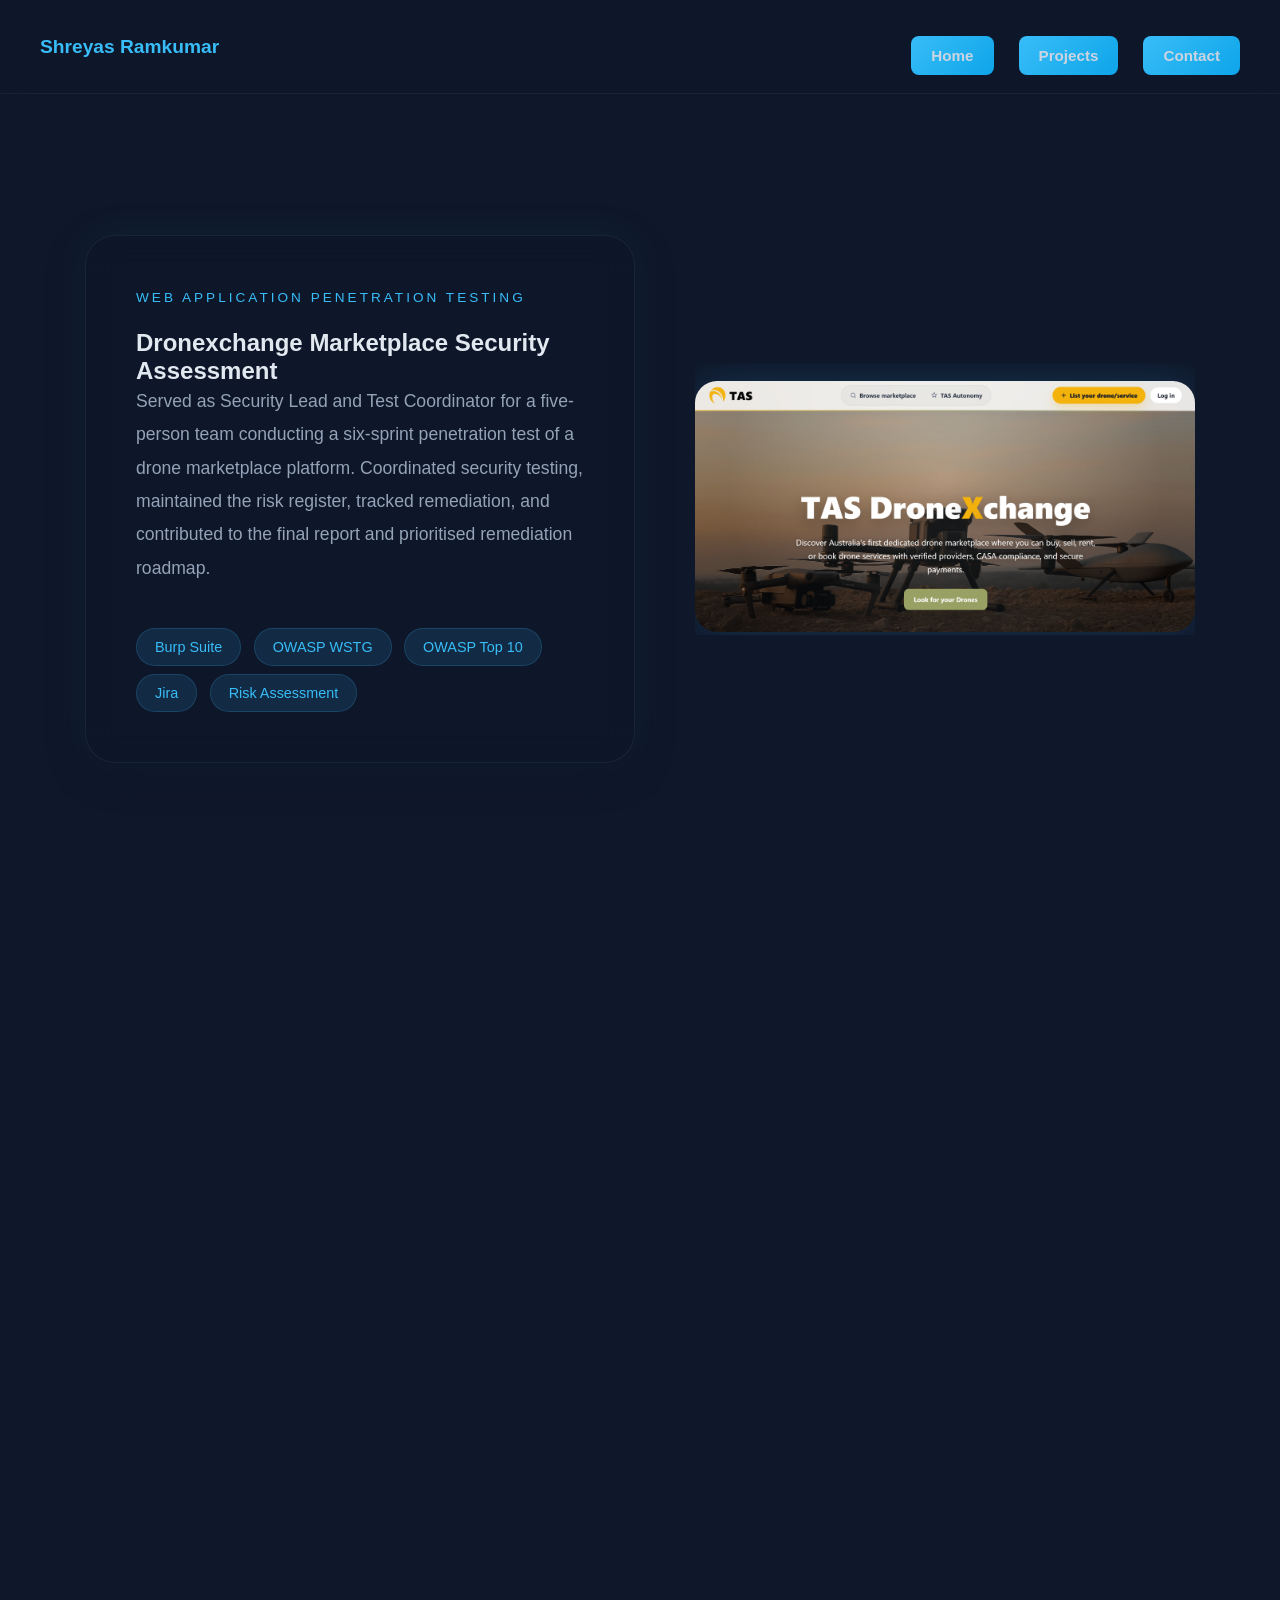
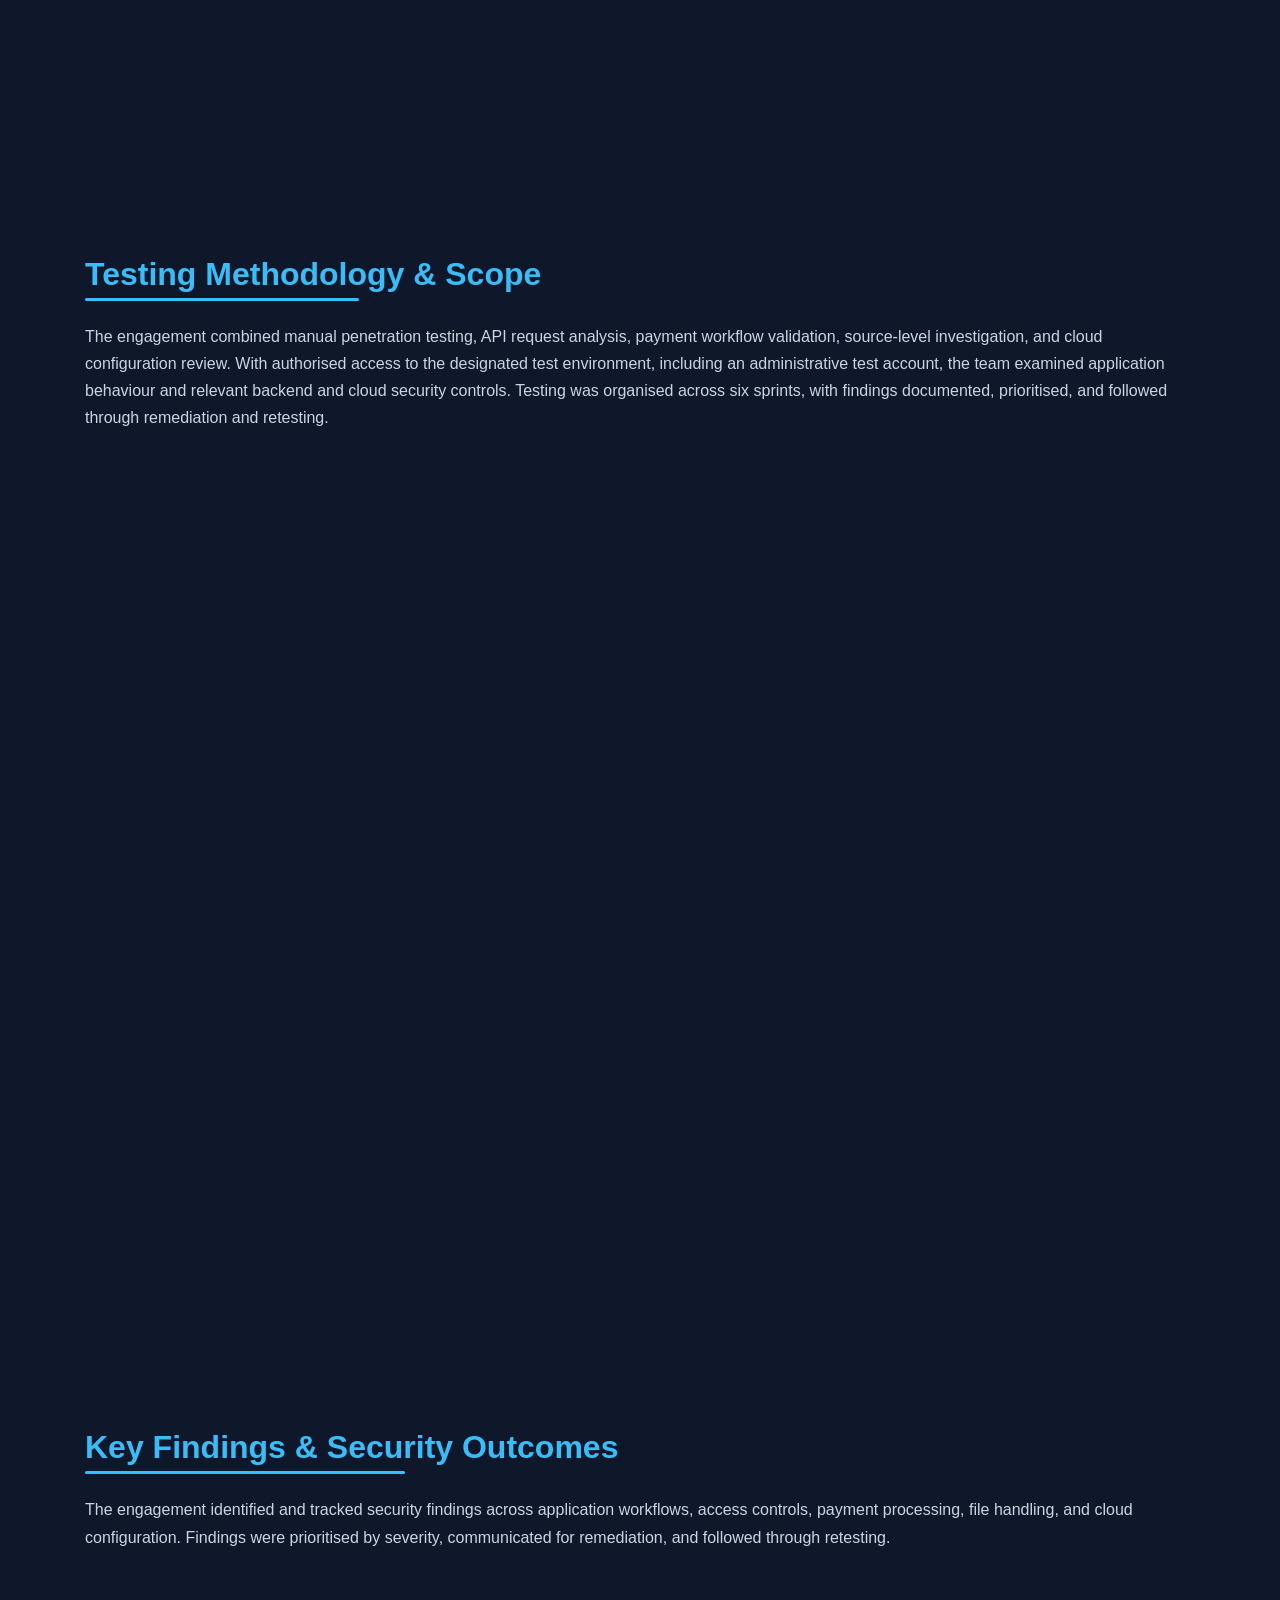
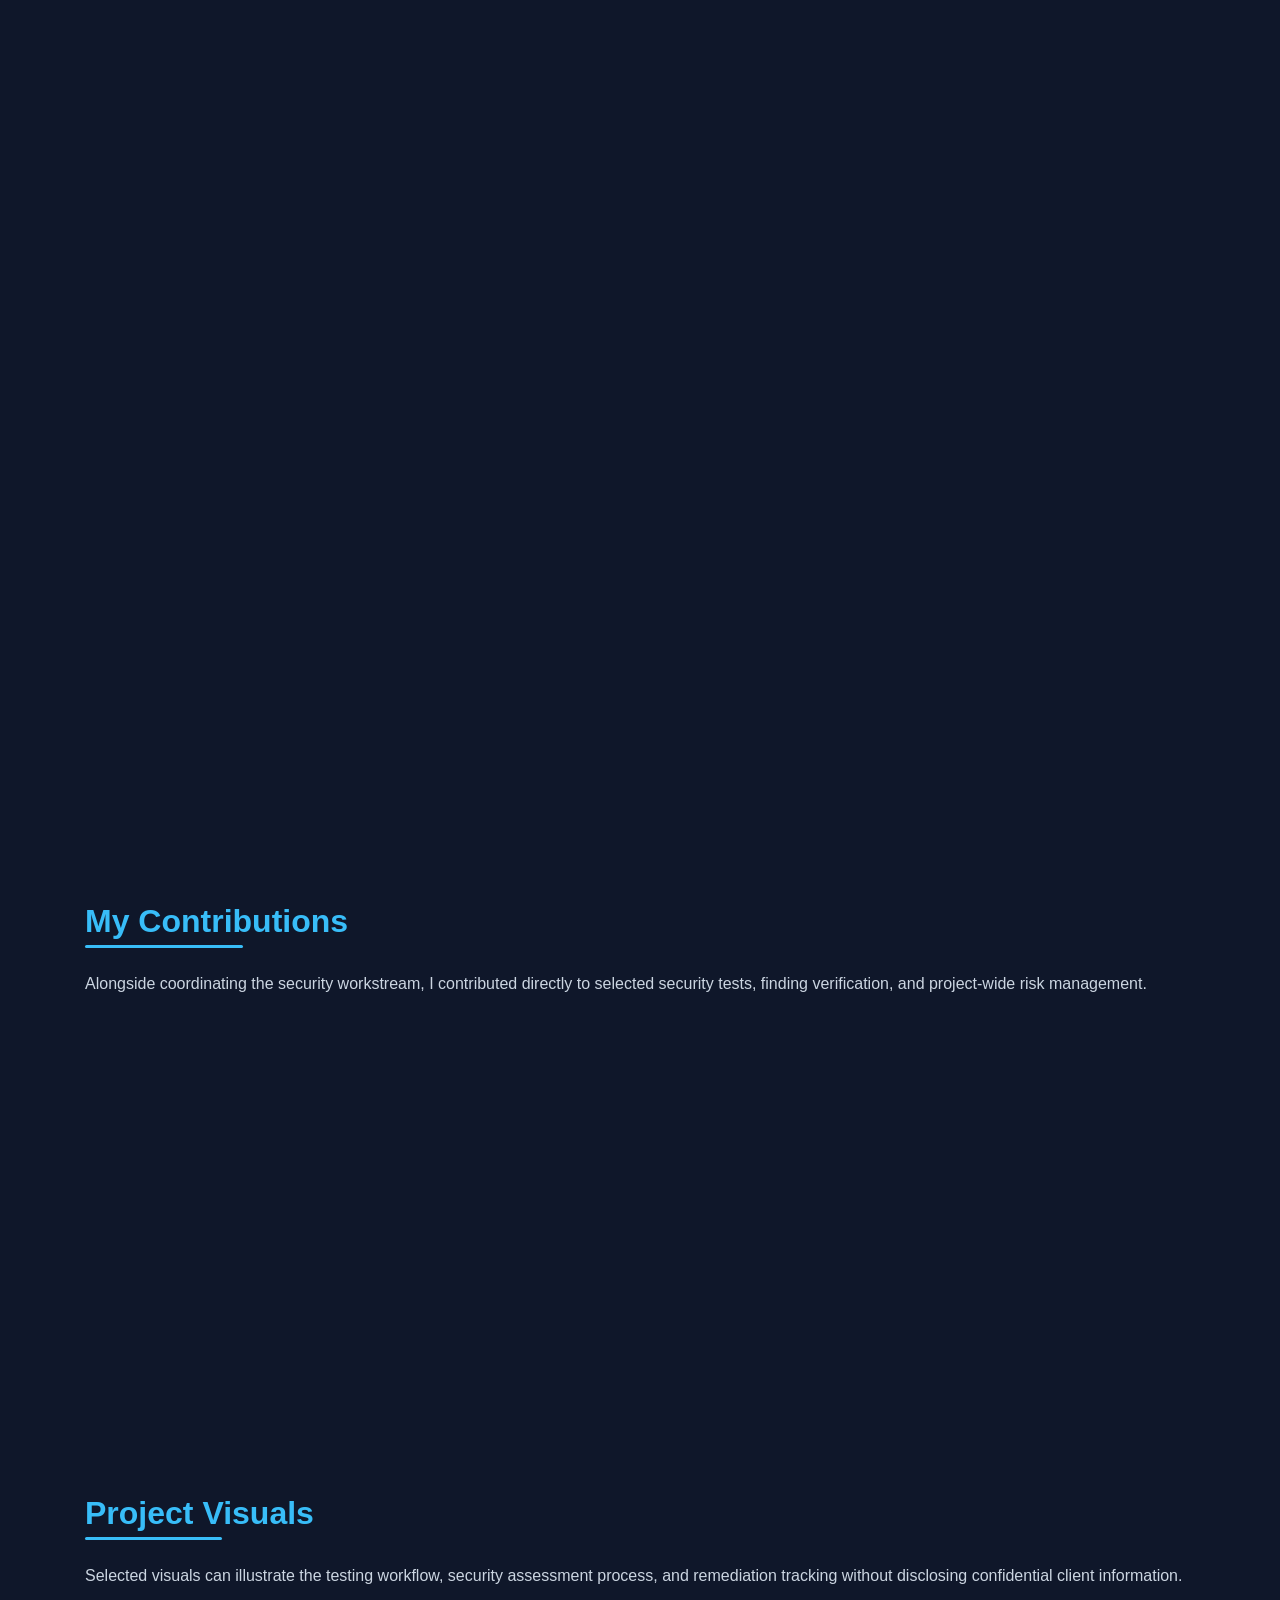
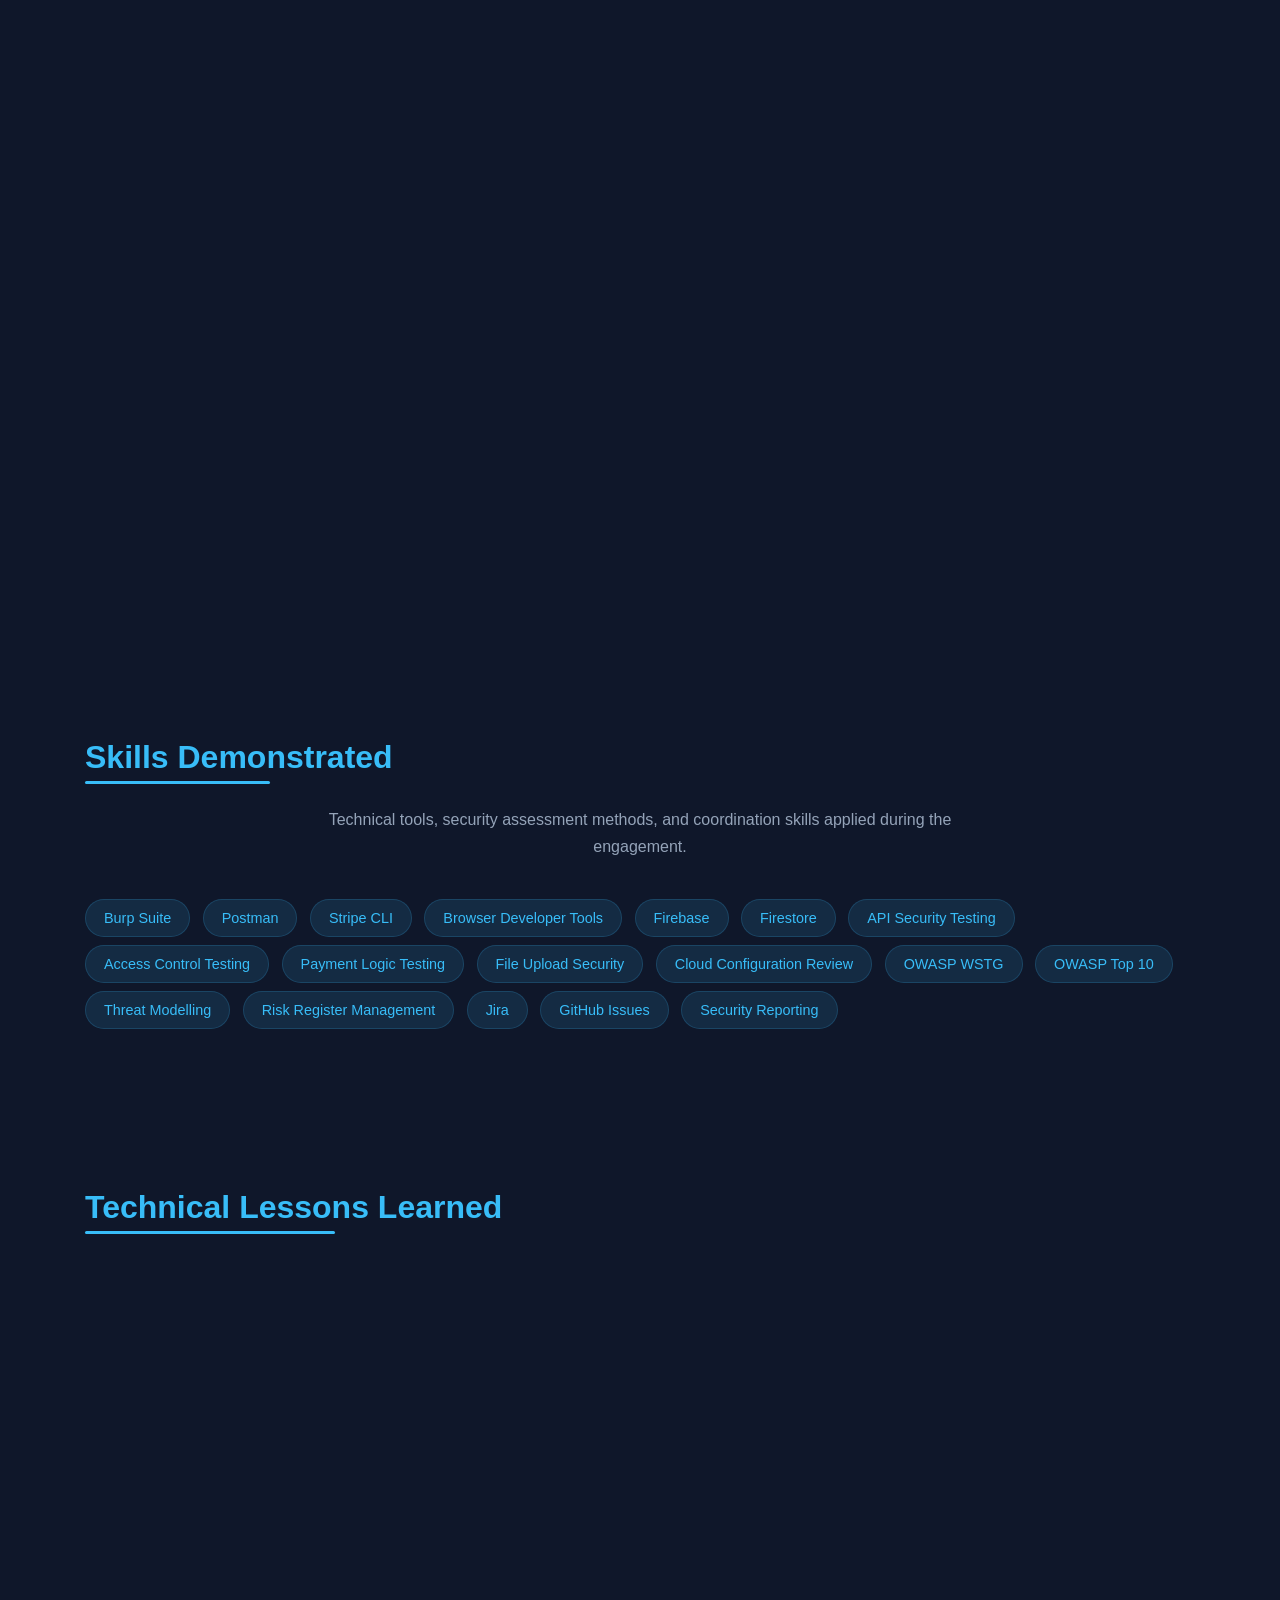
<file: dronexchange.html>
<!DOCTYPE html>
<html lang="en">

<head>
    <meta charset="UTF-8">
    <meta name="viewport" content="width=device-width, initial-scale=1.0">

    <title>Dronexchange Security Assessment | Shreyas Ramkumar</title>
    <meta name="description"
        content="A public-safe case study of a six-sprint marketplace penetration-testing engagement led by Shreyas Ramkumar.">

    <link rel="stylesheet" href="style.css">
</head>

<body>

    <!-- NAVBAR -->
    <nav>
        <h3>Shreyas Ramkumar</h3>

        <div>
            <a href="index.html">Home</a>
            <a href="index.html#projects">Projects</a>
            <a href="index.html#contact">Contact</a>
        </div>
    </nav>

    <!-- PROJECT HERO -->
    <section class="project-showcase">

        <div class="project-hero-card hidden">

            <p class="project-label">
                WEB APPLICATION PENETRATION TESTING
            </p>

            <h1>Dronexchange Marketplace Security Assessment</h1>

            <p class="project-description">
                Served as Security Lead and Test Coordinator for a
                five-person team conducting a six-sprint penetration
                test of a drone marketplace platform. Coordinated
                security testing, maintained the risk register, tracked
                remediation, and contributed to the final report and
                prioritised remediation roadmap.
            </p>

            <div class="project-badges">
                <span>Burp Suite</span>
                <span>OWASP WSTG</span>
                <span>OWASP Top 10</span>
                <span>Jira</span>
                <span>Risk Assessment</span>
            </div>

        </div>

        <div class="project-showcase-image hidden">
            <!-- We will add a suitable public-safe project visual later. -->
            <img
              src="dronexchange-homepage.png"
              alt="Dronexchange marketplace homepage"
              loading="eager"
            >
        </div>
        

    </section>

    <!-- PROJECT METRICS -->
    <section>

        <div class="stats-grid">

            <div class="stat-card hidden">
                <h2>6</h2>
                <p>Testing Sprints</p>
            </div>

            <div class="stat-card hidden">
                <h2>18</h2>
                <p>Risk Register Findings</p>
            </div>

            <div class="stat-card hidden">
                <h2>5</h2>
                <p>Team Members</p>
            </div>

            <div class="stat-card hidden">
                <h2>0</h2>
                <p>Open Findings at Close</p>
            </div>

        </div>

    </section>

    
    <!-- PROJECT OVERVIEW -->
    <section>

        <div class="split-layout">

            <div class="split-text hidden">

                <h2>Project Overview</h2>

                <p>
                    This engagement involved a structured penetration
                    test of a drone marketplace application across six
                    sprints. Testing covered authentication, session
                    management, access control, payment and order
                    workflows, file uploads, storage, and cloud
                    configuration.
                </p>

                <p>
                    The team used manual testing, direct HTTP request
                    manipulation, application behaviour analysis, and
                    cloud configuration review to identify security
                    weaknesses, document risks, and verify remediation.
                </p>

                <p>
                    Testing was conducted in a designated test
                    environment using test accounts and payment
                    transactions in Stripe test mode.
                </p>

            </div>

            <div class="split-text hidden">

                <h2>My Role &amp; Responsibilities</h2>

                <p>
                    As Security Lead and Test Coordinator, I led the
                    security workstream of a five-person team and
                    coordinated testing activities throughout the
                    engagement.
                </p>

                <ul>
                    <li>Defined testing scope and rules of engagement.</li>
                    <li>Contributed to threat modelling and asset mapping.</li>
                    <li>Maintained the project risk register.</li>
                    <li>Raised findings as GitHub issues and tracked remediation.</li>
                    <li>Performed hands-on security testing and retesting.</li>
                    <li>Coordinated sprint progress and stakeholder updates.</li>
                    <li>Contributed to the final report and remediation roadmap.</li>
                </ul>

            </div>

        </div>

    </section>

    
    <!-- TESTING METHODOLOGY & SCOPE -->
    <section>

        <h2>Testing Methodology &amp; Scope</h2>

        <p>
            The engagement combined manual penetration testing,
            API request analysis, payment workflow validation,
            source-level investigation, and cloud configuration
            review. With authorised access to the designated test
            environment, including an administrative test account,
            the team examined application behaviour and relevant
            backend and cloud security controls. Testing was
            organised across six sprints, with findings documented,
            prioritised, and followed through remediation and retesting.
        </p>

        <div class="feature-grid">

            <!-- CARD 1 -->
            <div class="feature-card hidden">
                <h3>Authentication &amp; Access Control</h3>
                <p>
                    Assessed authentication and session behaviour,
                    role-based permissions, and server-side
                    authorisation boundaries. Used authorised test
                    accounts and HTTP requests to examine whether
                    access restrictions were correctly enforced.
                </p>
            </div>

            <!-- CARD 2 -->
            <div class="feature-card hidden">
                <h3>Payment &amp; Business Logic</h3>
                <p>
                    Examined payment and order workflows, payment
                    verification, webhook handling, and controls
                    around sensitive payment-related actions.
                    Used Stripe CLI to support investigation of
                    payment integration behaviour in the test setup.
                </p>
            </div>

            <!-- CARD 3 -->
            <div class="feature-card hidden">
                <h3>File Upload Security</h3>
                <p>
                    Evaluated file-upload validation, file handling,
                    storage access, and path-related risks. Examined
                    relevant upload workflows and supported
                    retesting to verify remediation.
                </p>
            </div>

            <!-- CARD 4 -->
            <div class="feature-card hidden">
                <h3>Cloud Configuration &amp; Permissions</h3>
                <p>
                    Reviewed authorised cloud resources and relevant
                    configuration using the access granted for the
                    test environment. Examined storage permissions,
                    service-account access, and security settings
                    for potential misconfiguration and excessive
                    privileges.
                </p>
            </div>

            <!-- CARD 5 -->
            <div class="feature-card hidden">
                <h3>API &amp; HTTP Testing</h3>
                <p>
                    Used Postman and Burp Suite to inspect and
                    manipulate HTTP requests, examine API responses,
                    and assess how the application handled
                    unexpected inputs and security-sensitive actions.
                    Browser developer tools provided additional
                    visibility into client-side behaviour.
                </p>
            </div>

            <!-- CARD 6 -->
            <div class="feature-card hidden">
                <h3>Firebase, Firestore &amp; Data Handling</h3>
                <p>
                    Investigated the local development environment
                    and reviewed relevant Firebase and Firestore
                    implementation details to understand data
                    handling, application logic, and the security
                    controls governing access to application data.
                </p>
            </div>

            <!-- CARD 7 -->
            <div class="feature-card hidden">
                <h3>Retesting &amp; Risk Tracking</h3>
                <p>
                    Documented findings, maintained the risk register,
                    tracked remediation through GitHub issues, and
                    supported verification of fixes. Retesting
                    helped establish the recorded status of findings
                    at the conclusion of the engagement.
                </p>
            </div>

        </div>

    </section>

    
    <!-- KEY FINDINGS & SECURITY OUTCOMES -->
    <section>

        <h2>Key Findings &amp; Security Outcomes</h2>

        <p>
            The engagement identified and tracked security findings
            across application workflows, access controls, payment
            processing, file handling, and cloud configuration.
            Findings were prioritised by severity, communicated
            for remediation, and followed through retesting.
        </p>

        <!-- SEVERITY BREAKDOWN -->
        <div class="stats-grid">

            <div class="stat-card hidden">
                <h2>1</h2>
                <p>Critical</p>
            </div>

            <div class="stat-card hidden">
                <h2>8</h2>
                <p>High</p>
            </div>

            <div class="stat-card hidden">
                <h2>2</h2>
                <p>Medium</p>
            </div>

            <div class="stat-card hidden">
                <h2>7</h2>
                <p>Low</p>
            </div>

        </div>

        <!-- KEY EXAMPLES -->
        <div class="feature-grid">

            <div class="feature-card hidden">
                <h3>Payment Integrity</h3>
                <p>
                    A critical finding involved the ability to
                    manipulate an order's payment status without
                    a genuine, verified payment. Remediation
                    strengthened server-side payment verification,
                    and the finding was subsequently retested.
                </p>
            </div>

            <div class="feature-card hidden">
                <h3>Access Control &amp; Permissions</h3>
                <p>
                    Testing examined authorisation boundaries for
                    privileged actions and sensitive resources.
                    Reported permission and access-control concerns
                    were tracked through remediation.
                </p>
            </div>

            <div class="feature-card hidden">
                <h3>Payment Integration Security</h3>
                <p>
                    The team assessed payment integration controls,
                    including Stripe webhook signature verification
                    and sensitive payment-related workflows.
                </p>
            </div>

            <div class="feature-card hidden">
                <h3>File Privacy &amp; Storage</h3>
                <p>
                    File-handling and storage reviews identified
                    concerns requiring remediation, including
                    GPS metadata exposure in uploaded images and
                    permissions affecting stored resources.
                </p>
            </div>

        </div>

        <!-- FINAL OUTCOME -->
        <div class="cta-card hidden" style="margin-top: 55px;">

            <h2>Final Retest Outcome</h2>

            <p>
                At engagement close, all 18 risk-register findings
                were recorded as mitigated following remediation
                and retesting. The final report recorded zero
                open risk-register findings.
            </p>

        </div>

    </section>

    
    <!-- PERSONAL CONTRIBUTIONS -->
    <section>

        <h2>My Contributions</h2>

        <p>
            Alongside coordinating the security workstream, I
            contributed directly to selected security tests,
            finding verification, and project-wide risk management.
        </p>

        <div class="feature-grid">

            <div class="feature-card hidden">
                <h3>Payment Workflow Testing</h3>
                <p>
                    Worked on establishing the payment-flow baseline
                    and examining security controls around payment
                    and order operations, including server-side
                    authorisation checks using Burp Suite.
                </p>
            </div>

            <div class="feature-card hidden">
                <h3>Access Control Assessment</h3>
                <p>
                    Personally tested access-control behaviour and
                    privilege-related scenarios to assess whether
                    sensitive actions were properly restricted.
                </p>
            </div>

            <div class="feature-card hidden">
                <h3>File Upload Retesting</h3>
                <p>
                    Contributed to testing and final retesting of
                    a file path-traversal issue, helping verify
                    the reported remediation.
                </p>
            </div>

            <div class="feature-card hidden">
                <h3>Risk &amp; Finding Management</h3>
                <p>
                    Maintained the project risk register, raised
                    findings as GitHub issues, monitored remediation,
                    and contributed to the final security report
                    and remediation roadmap.
                </p>
            </div>

        </div>

    </section>

    
    <!-- PROJECT VISUALS -->
    <section>

        <h2>Project Visuals</h2>

        <p>
            Selected visuals can illustrate the testing workflow,
            security assessment process, and remediation tracking
            without disclosing confidential client information.
        </p>

        <div class="showcase-grid">

            <div class="showcase-card hidden">

                <div class="showcase-info">
                    <h3>Marketplace Overview</h3>
                    <p>
                        A public-safe view of the marketplace
                        interface and its user-facing workflows.
                    </p>
                </div>

                <img
                    src="dronexchange-homepage.png"
                    alt="Marketplace homepage overview"
                    loading="lazy"
                >

            </div>

            <div class="showcase-card hidden">

                <div class="showcase-info">
                    <h3>Administrative Order Management</h3>
                    <p>
                         Reviewed order management workflows and payment
            status handling within the authorised test environment
            as part of the application's security assessment.
                    </p>
                </div>

                <img
                    src="dronexchange-admin-orders.png"
                    alt="Dronexchange administrative order management in the test environment"
                    loading="lazy"
                >

            </div>

            <div class="showcase-card hidden">

                <div class="showcase-info">
                    <h3>Payment Integration Testing</h3>
                    <p>
                        Used Stripe test-mode tooling to support investigation
            of payment workflows and related integration behaviour
            during the authorised security assessment.
                    </p>
                </div>

                <img
                    src="dronexchange-stripe-test.png"
                    alt="Stripe test-mode dashboard used during payment integration testing"
                    loading="lazy"
                >

            </div>

        </div>

    </section>

    
    <!-- SKILLS DEMONSTRATED -->
    <section>

        <h2>Skills Demonstrated</h2>

        <p class="skills-description">
            Technical tools, security assessment methods, and
            coordination skills applied during the engagement.
        </p>

        <div class="project-badges">

            <span>Burp Suite</span>
            <span>Postman</span>
            <span>Stripe CLI</span>
            <span>Browser Developer Tools</span>
            <span>Firebase</span>
            <span>Firestore</span>
            <span>API Security Testing</span>
            <span>Access Control Testing</span>
            <span>Payment Logic Testing</span>
            <span>File Upload Security</span>
            <span>Cloud Configuration Review</span>
            <span>OWASP WSTG</span>
            <span>OWASP Top 10</span>
            <span>Threat Modelling</span>
            <span>Risk Register Management</span>
            <span>Jira</span>
            <span>GitHub Issues</span>
            <span>Security Reporting</span>

        </div>

    </section>



    <!-- TECHNICAL LESSONS -->
    <section>

        <h2>Technical Lessons Learned</h2>

        <div class="feature-grid">

            <div class="feature-card hidden">
                <h3>Trust Server-Side Controls</h3>
                <p>
                    Security-sensitive operations must be validated
                    on the server rather than relying on client-side
                    state or submitted request values.
                </p>
            </div>

            <div class="feature-card hidden">
                <h3>Verify Payment State</h3>
                <p>
                    Payment and order workflows need reliable
                    server-side verification so that an order
                    cannot be treated as paid without a valid
                    payment confirmation.
                </p>
            </div>

            <div class="feature-card hidden">
                <h3>Consider Data Privacy</h3>
                <p>
                    File security extends beyond upload validation.
                    Metadata and storage permissions can also
                    create privacy and information-exposure risks.
                </p>
            </div>

            <div class="feature-card hidden">
                <h3>Retest After Remediation</h3>
                <p>
                    A reported fix should be verified against the
                    original issue. Tracking remediation and
                    recording retest results help establish
                    the final status of findings.
                </p>
            </div>

        </div>

    </section>

    
    <!-- CONFIDENTIALITY & RETURN -->
    <section>

        <div class="cta-card hidden">

            <p class="project-label">
                PROJECT CONFIDENTIALITY
            </p>

            <h2>Responsible Security Disclosure</h2>

            <p>
                This case study presents a high-level summary of
                my role, testing approach, and project outcomes.
                Company-owned source code, the confidential final
                report, internal evidence, and sensitive environment
                details are not published here.
            </p>

            <a href="index.html#projects">
                Back to Portfolio
            </a>

        </div>

    </section>



    <!-- SCROLL ANIMATION -->
    <script>
        const observer = new IntersectionObserver((entries) => {
            entries.forEach(entry => {
                if (entry.isIntersecting) {
                    entry.target.classList.add("show");
                } else {
                    entry.target.classList.remove("show");
                }
            });
        }, {
            threshold: 0.2
        });

        const hiddenElements = document.querySelectorAll(".hidden");
        hiddenElements.forEach(el => observer.observe(el));
    </script>

</body>
</html>
</file>
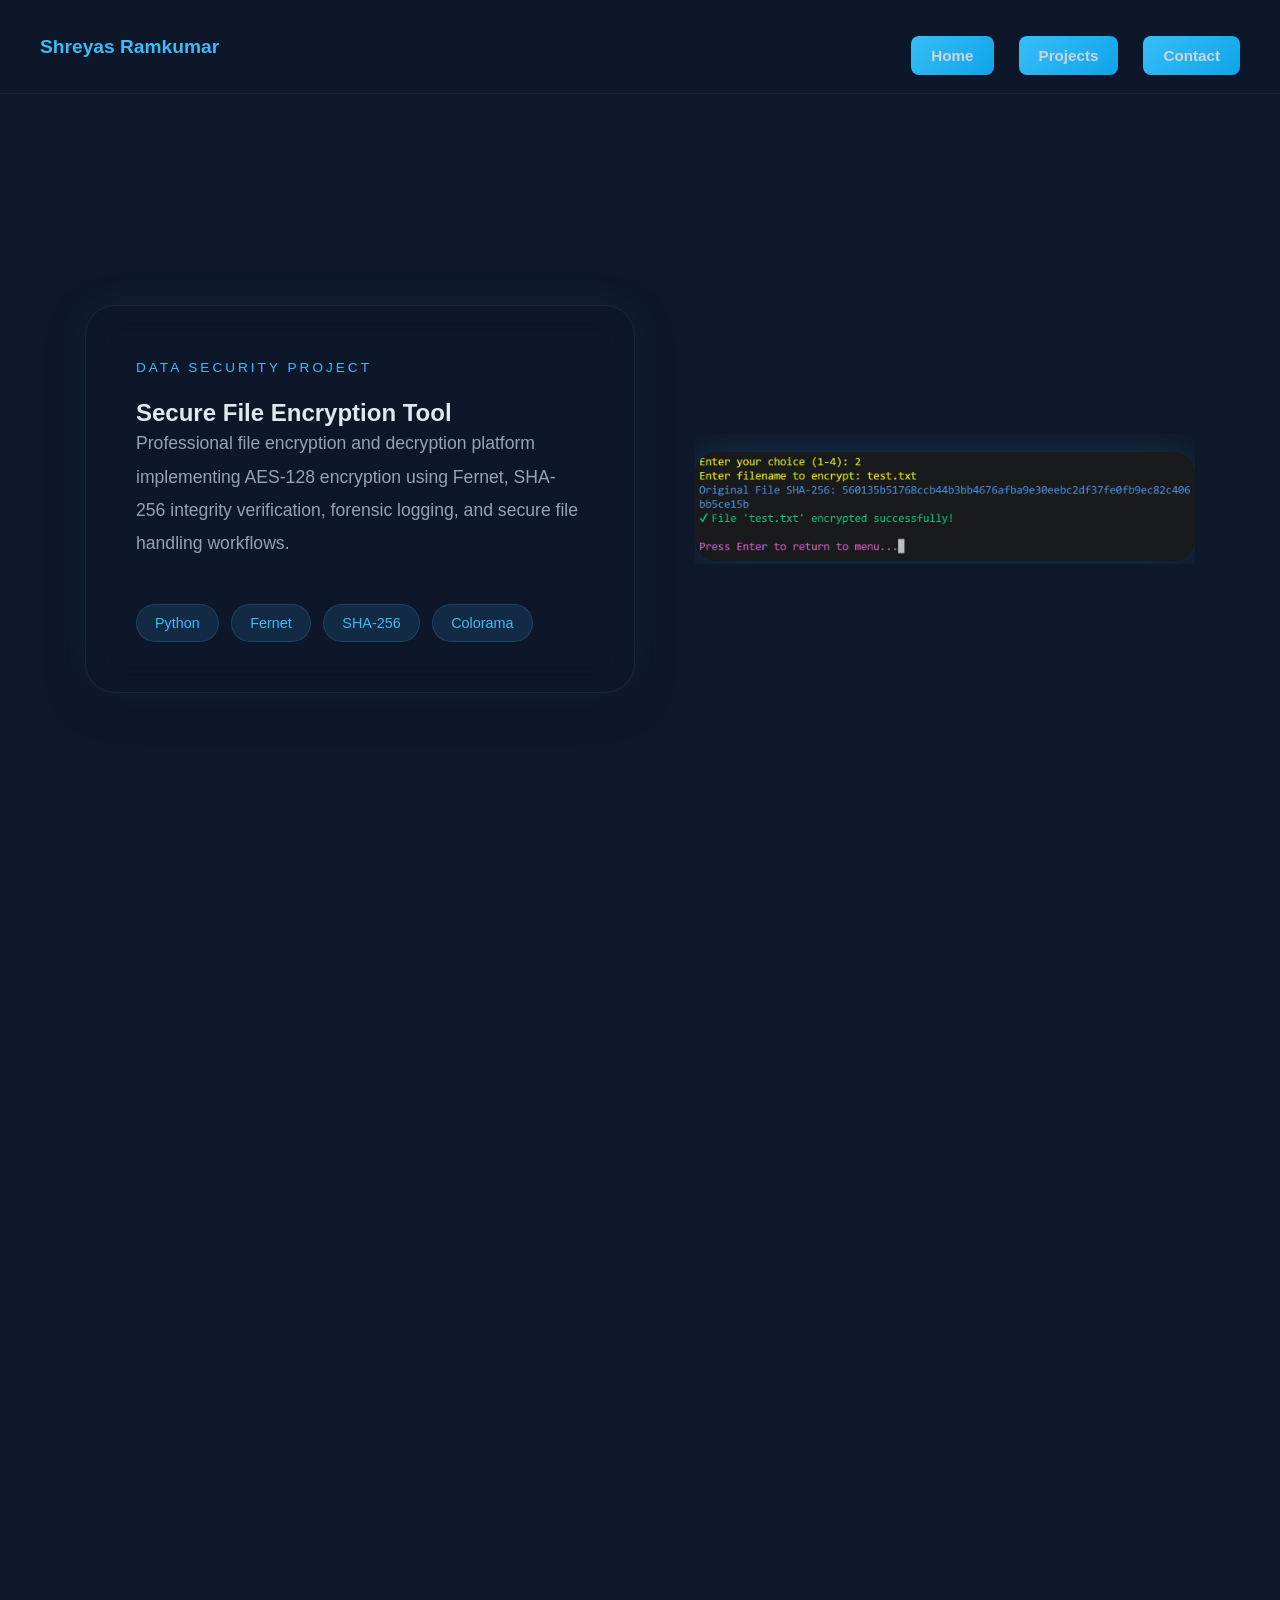
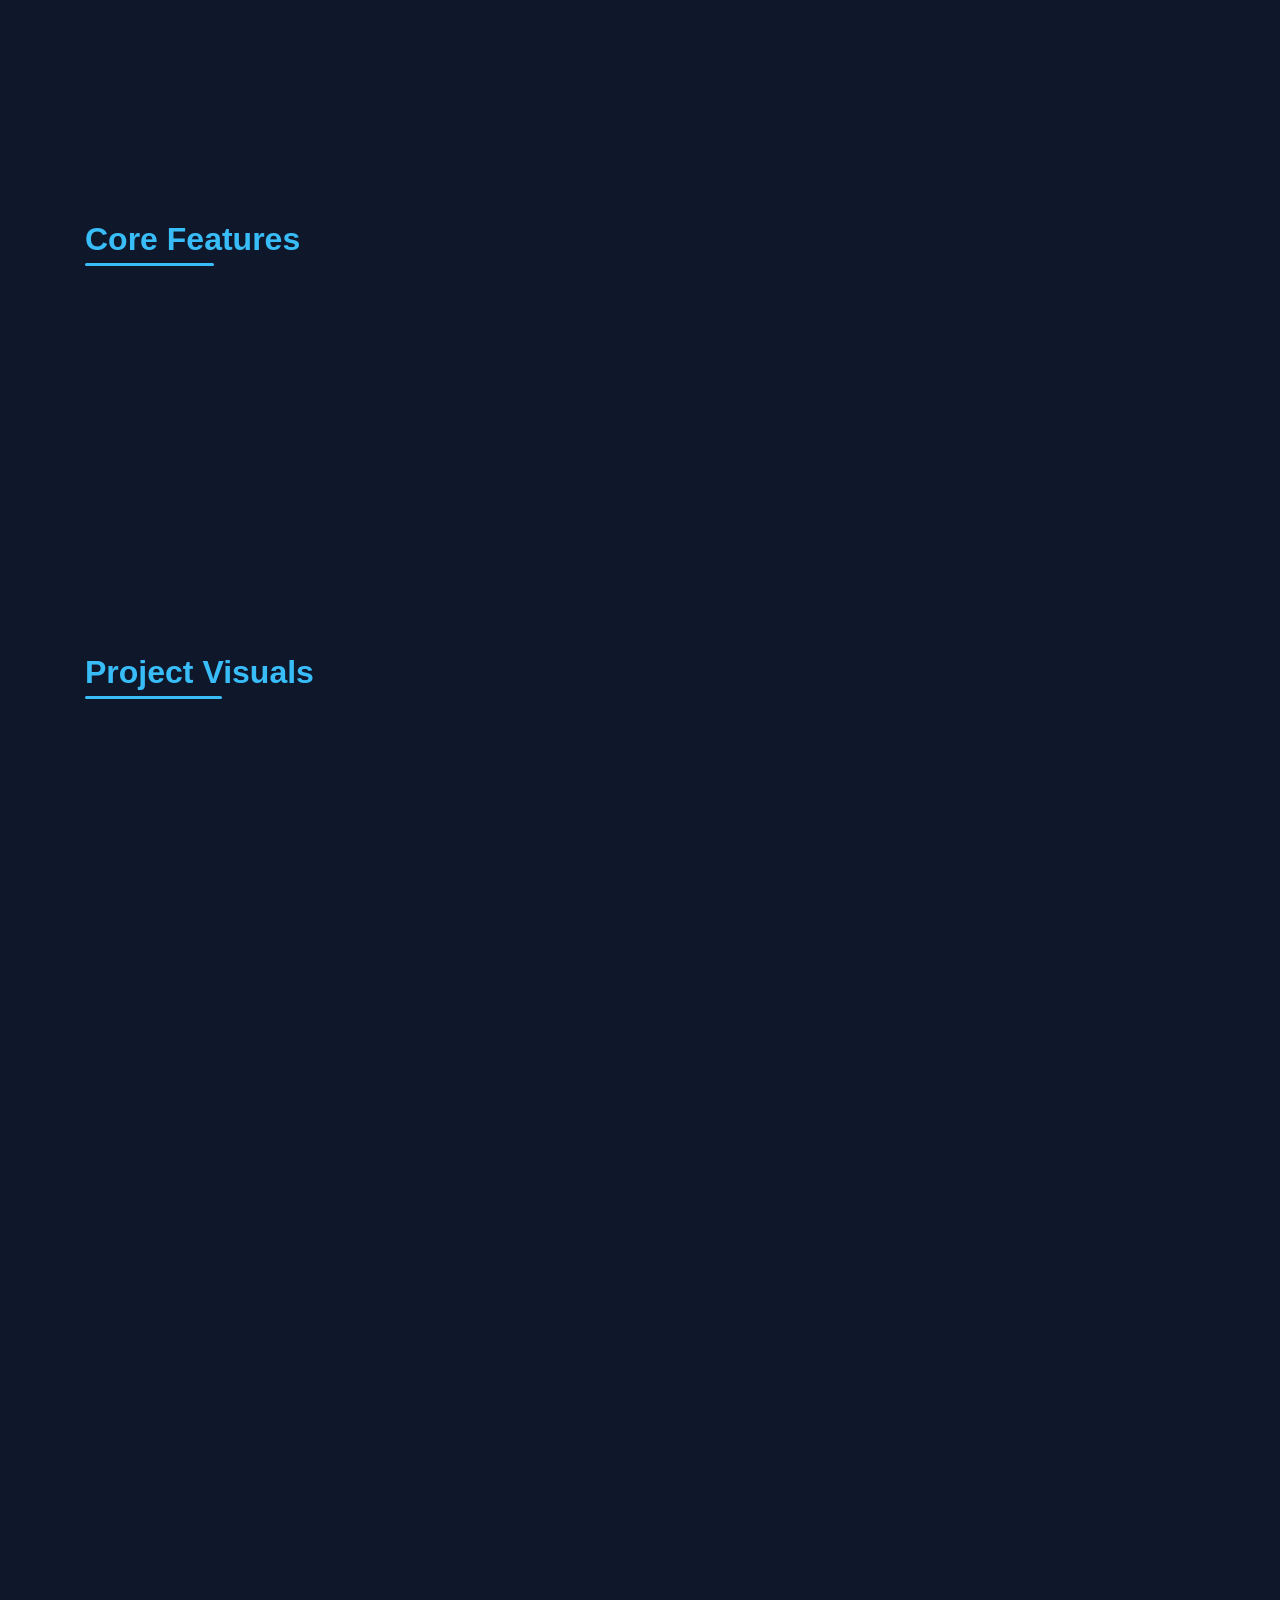
<file: encryption-tool.html>
<!DOCTYPE html>
<html lang="en">

<head>
    <meta charset="UTF-8">
    <meta name="viewport" content="width=device-width, initial-scale=1.0">

    <title>Encryption Tool | Shreyas</title>

    <link rel="stylesheet" href="style.css">
</head>

<body>

    
    <!-- NAVBAR -->

    <nav>
        <h3>Shreyas Ramkumar</h3>

        <div>
            <a href="index.html">Home</a>
            <a href="index.html#projects">Projects</a>
            <a href="index.html#contact">Contact</a>
        </div>
    </nav>

    <!-- HERO -->

    <section class="project-showcase">

        <div class="project-hero-card hidden">

            <p class="project-label">
                DATA SECURITY PROJECT
            </p>

            <h1>
                Secure File Encryption Tool
            </h1>

            <p class="project-description">
                Professional file encryption and decryption platform implementing
                AES-128 encryption using Fernet, SHA-256 integrity verification,
                forensic logging, and secure file handling workflows.
            </p>

            <div class="project-badges">
                <span>Python</span>
                <span>Fernet</span>
                <span>SHA-256</span>
                <span>Colorama</span>
            </div>

        </div>

        <div class="project-showcase-image hidden">

            <img src="encrypt.png" alt="Encryption Tool">

        </div>

    </section>

    <!-- STATS -->

    <section>

        <div class="stats-grid">

            <div class="stat-card hidden">
                <h2>AES-128</h2>
                <p>Secure Encryption</p>
            </div>

            <div class="stat-card hidden">
                <h2>SHA-256</h2>
                <p>Integrity Verification</p>
            </div>

            <div class="stat-card hidden">
                <h2>Logs</h2>
                <p>Forensic Tracking</p>
            </div>

        </div>

    </section>

    <!-- OVERVIEW -->

    <section>

        <div class="split-layout">

            <div class="split-text hidden">

                <h2>Project Overview</h2>

                <p>
                    This project was developed to securely encrypt and decrypt
                    files while maintaining file integrity and audit logging.
                    The system implements symmetric encryption using Fernet
                    and generates SHA-256 hashes for integrity verification.
                </p>

                <p>
                    The tool also maintains activity logs and hash records,
                    supporting secure workflows and forensic traceability
                    during file operations.
                </p>

            </div>

            <div class="split-image hidden">

                <img src="menu.png" alt="Encryption Menu">

            </div>

        </div>

    </section>

    <!-- FEATURES -->

    <section>

        <h2>Core Features</h2>

        <div class="feature-grid">

            <div class="feature-card hidden">

                <h3>File Encryption</h3>

                <p>
                    Encrypts files securely using AES-128 symmetric encryption.
                </p>

            </div>

            <div class="feature-card hidden">

                <h3>Integrity Verification</h3>

                <p>
                    Generates SHA-256 hashes to verify file integrity and detect tampering.
                </p>

            </div>

            <div class="feature-card hidden">

                <h3>Forensic Logging</h3>

                <p>
                    Tracks encryption and decryption activities through structured logs.
                </p>

            </div>

            <div class="feature-card hidden">

                <h3>Error Handling</h3>

                <p>
                    Handles invalid keys, corrupted files, and missing file scenarios safely.
                </p>

            </div>

        </div>

    </section>

    <!-- VISUALS -->

    <section>

        <h2>Project Visuals</h2>

        <div class="showcase-grid">

            <!-- CARD 1 -->

            <div class="showcase-card hidden">

                <div class="showcase-info">

                    <h3>Main Menu Interface</h3>

                    <p>
                        Professional CLI interface providing structured access
                        to encryption and decryption operations.
                    </p>

                </div>

                <img src="menu.png" alt="Main Menu">

            </div>

            <!-- CARD 2 -->

            <div class="showcase-card hidden">

                <div class="showcase-info">

                    <h3>Encryption Workflow</h3>

                    <p>
                        Secure file encryption process with SHA-256 integrity
                        verification and structured activity logging.
                    </p>

                </div>

                <img src="encrypt.png" alt="Encryption Workflow">

            </div>

            <!-- CARD 3 -->

            <div class="showcase-card hidden">

                <div class="showcase-info">

                    <h3>Decryption Workflow</h3>

                    <p>
                        Secure decryption process with validation checks
                        and protected file recovery handling.
                    </p>

                </div>

                <img src="decrypt.png" alt="Decryption Workflow">

            </div>

        </div>

    </section>

    <!-- CTA -->

    <section>

        <div class="cta-card hidden">

            <h2>Project Repository</h2>

            <p>
                Explore the full implementation, source code,
                technical workflow, and documentation.
            </p>

            <a href="https://github.com/Shreyas993" target="_blank">
                View on GitHub
            </a>

        </div>

    </section>

    <!-- SCROLL ANIMATION -->

    <script>

        const observer = new IntersectionObserver((entries) => {

            entries.forEach(entry => {

                if (entry.isIntersecting) {
                    entry.target.classList.add("show");
                }

                else {
                    entry.target.classList.remove("show");
                }

            });

        }, {
            threshold: 0.2
        });

        const hiddenElements = document.querySelectorAll(".hidden");

        hiddenElements.forEach(el => observer.observe(el));

    </script>

</body>

</html>
</file>
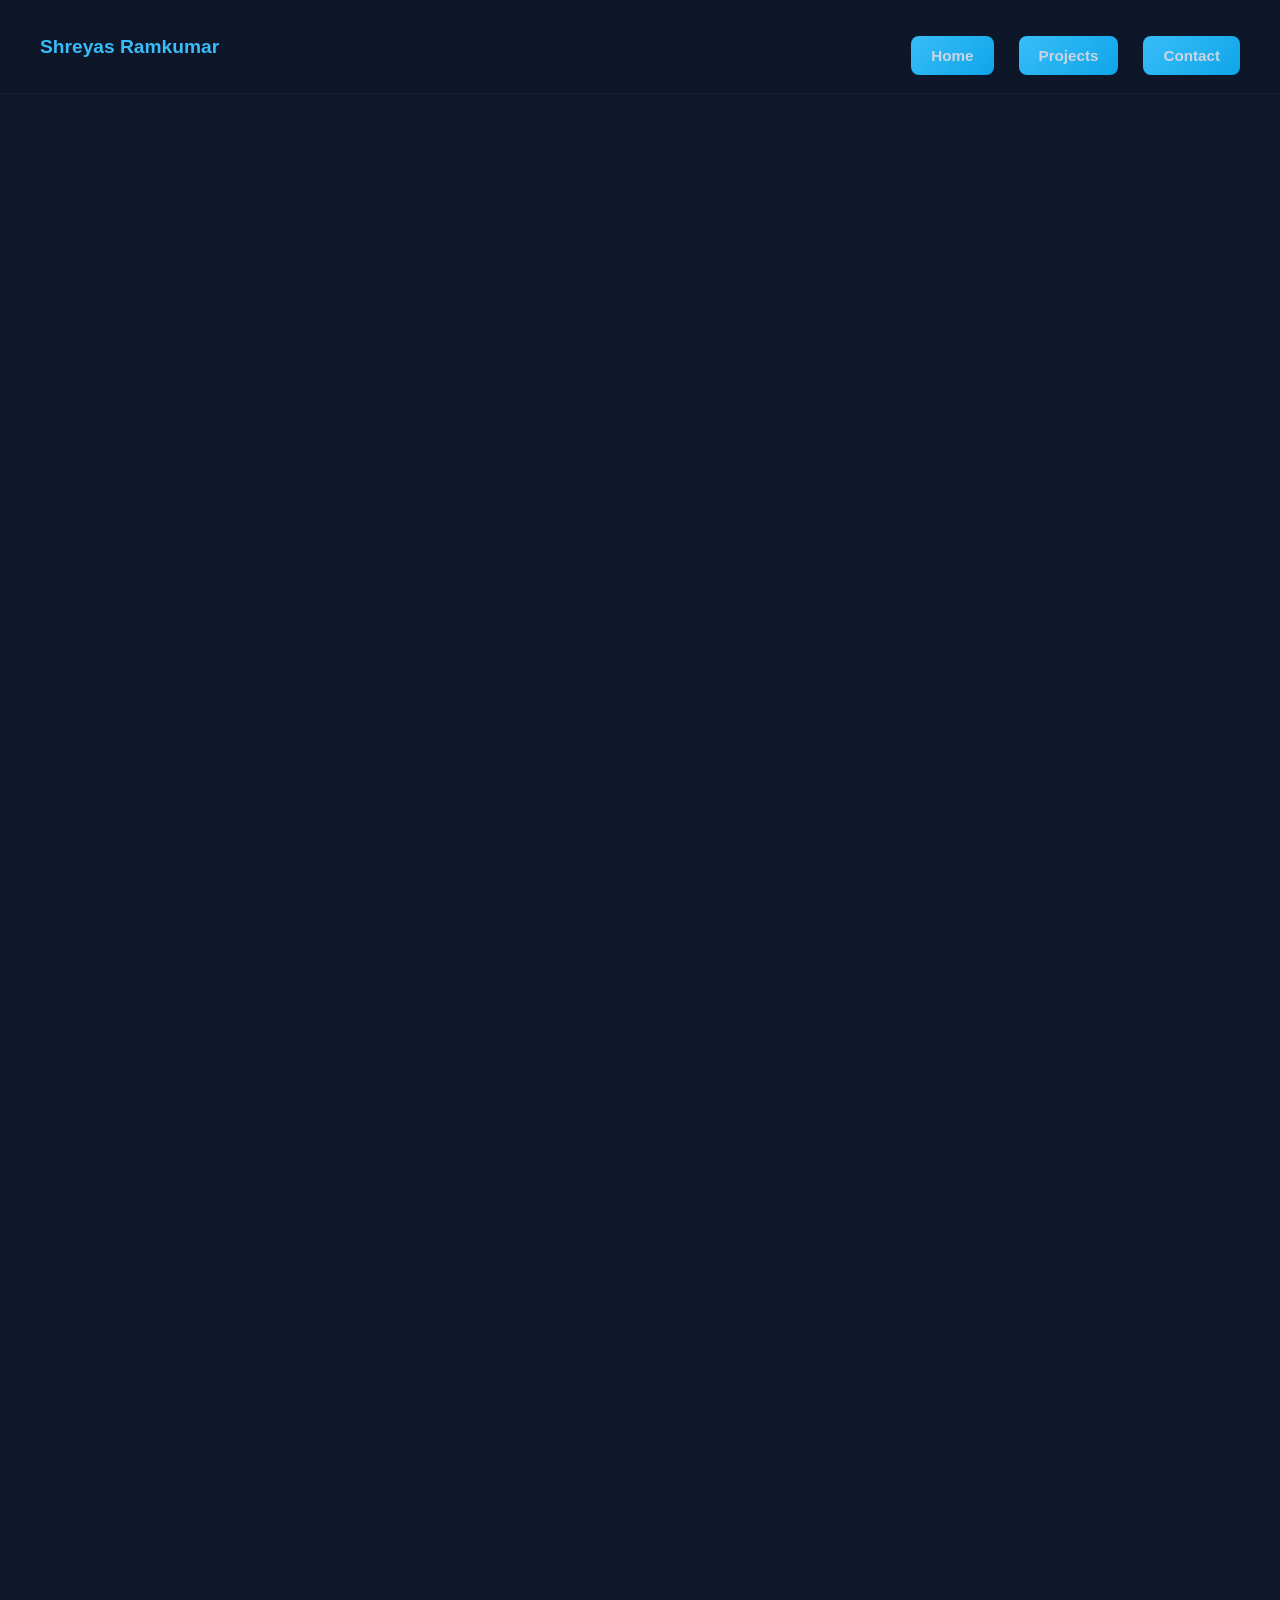
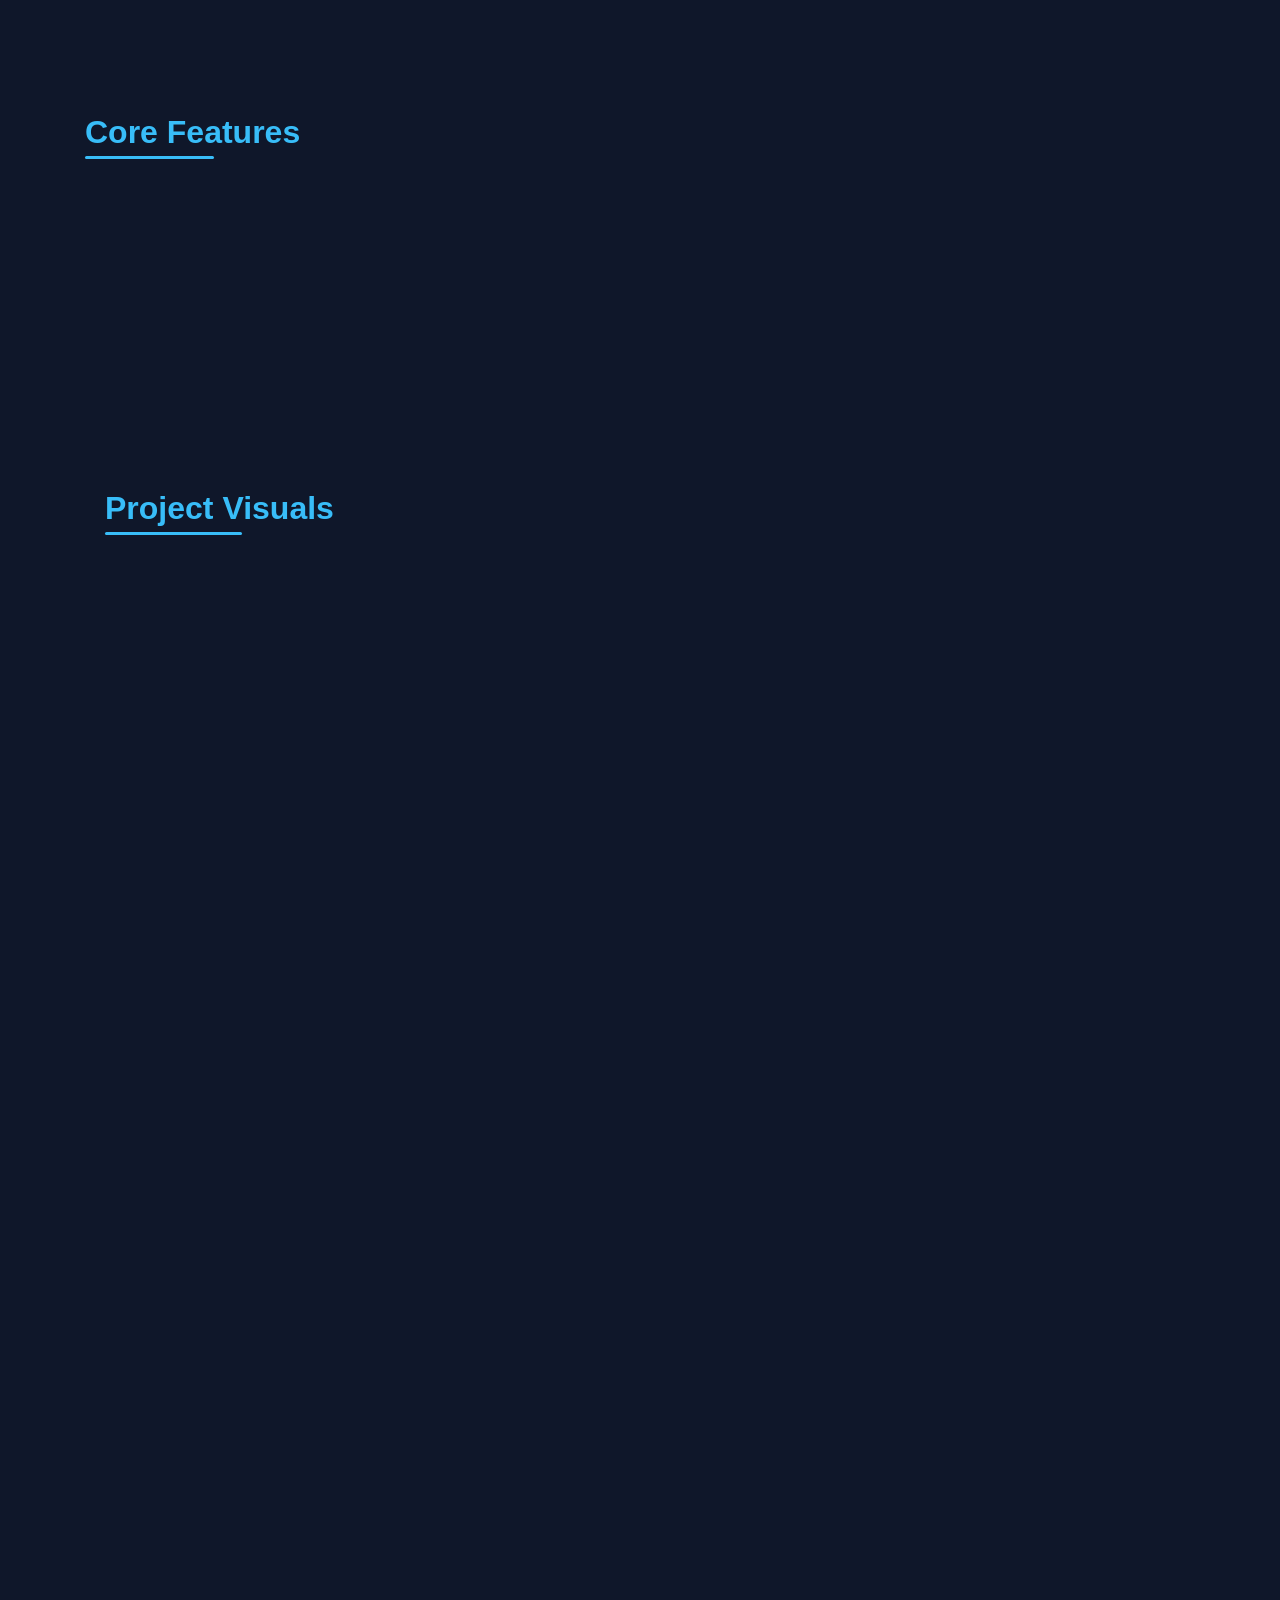
<file: network-analyzer.html>
<!DOCTYPE html>
<html lang="en">

<head>
    <meta charset="UTF-8">
    <meta name="viewport" content="width=device-width, initial-scale=1.0">

    <title>Network Traffic Analyzer | Shreyas</title>

    <link rel="stylesheet" href="style.css">
</head>

<body>

    <!-- NAVBAR -->

    <nav>
        <h3>Shreyas Ramkumar</h3>

        <div>
            <a href="index.html">Home</a>
            <a href="index.html#projects">Projects</a>
            <a href="index.html#contact">Contact</a>
        </div>
    </nav>

    <!-- HERO -->

    <section class="project-showcase">

        <div class="project-hero-card hidden">

            <p class="project-label">
                NETWORK SECURITY PROJECT
            </p>

            <h1>
                Real-Time Network Traffic Analyzer
            </h1>

            <p class="project-description">
                Advanced packet monitoring and traffic analysis system designed
                for protocol classification, anomaly detection,
                dashboard visualisation, and structured traffic logging.
            </p>

            <div class="project-badges">
                <span>Python</span>
                <span>Scapy</span>
                <span>Matplotlib</span>
                <span>Tkinter</span>
                <span>Wireshark</span>
            </div>

        </div>

        <div class="project-showcase-image hidden">

            <img src="visuals.png" alt="Network Analyzer Dashboard">

        </div>

    </section>

    <!-- STATS -->

    <section>

        <div class="stats-grid">

            <div class="stat-card hidden">
                <h2>4+</h2>
                <p>Protocols Analysed</p>
            </div>

            <div class="stat-card hidden">
                <h2>Real-Time</h2>
                <p>Traffic Monitoring</p>
            </div>

            <div class="stat-card hidden">
                <h2>CSV</h2>
                <p>Structured Logging</p>
            </div>

        </div>

    </section>

    <!-- OVERVIEW -->

    <section>

        <div class="split-layout">

            <div class="split-text hidden">

                <h2>Project Overview</h2>

                <p>
                    This project captures and analyses live network traffic
                    using packet inspection techniques. The platform identifies
                    traffic patterns, classifies protocols, and visualises
                    network behaviour in real-time.
                </p>

                <p>
                    The system integrates both CLI and GUI dashboards to provide
                    a professional cybersecurity monitoring experience.
                </p>

            </div>

            <div class="split-image hidden">

                <img src="summary.png" alt="Traffic Summary">

            </div>

        </div>

    </section>

    <!-- FEATURES -->

    <section>

        <h2>Core Features</h2>

        <div class="feature-grid">

            <div class="feature-card hidden">
                <h3>Live Packet Capture</h3>

                <p>
                    Captures and analyses live packets with configurable filters.
                </p>
            </div>

            <div class="feature-card hidden">
                <h3>Protocol Classification</h3>

                <p>
                    Detects TCP, UDP, ICMP, and ARP traffic automatically.
                </p>
            </div>

            <div class="feature-card hidden">
                <h3>Real-Time Dashboard</h3>

                <p>
                    Displays packet statistics, traffic distribution,
                    and runtime analytics visually.
                </p>
            </div>

            <div class="feature-card hidden">
                <h3>Anomaly Detection</h3>

                <p>
                    Detects abnormal or oversized packets during monitoring.
                </p>
            </div>

        </div>

    <!-- VISUALS -->

<section>

    <h2>Project Visuals</h2>

    <div class="showcase-grid">

        <!-- CARD 1 -->

        <div class="showcase-card hidden">

            <div class="showcase-info">

                <h3>Packet Inspection</h3>

                <p>
                    Real-time packet monitoring and traffic inspection
                    with anomaly detection and protocol analysis.
                </p>

            </div>

            <img src="packets.png" alt="Packet Monitoring">

        </div>

        <!-- CARD 2 -->

        <div class="showcase-card hidden">

            <div class="showcase-info">

                <h3>Traffic Summary</h3>

                <p>
                    Structured packet statistics and monitoring overview
                    dashboard for network analysis.
                </p>

            </div>

            <img src="summary.png" alt="Traffic Summary">

        </div>

        <!-- CARD 3 -->

        <div class="showcase-card hidden">

            <div class="showcase-info">

                <h3>Visual Analytics</h3>

                <p>
                    Real-time protocol distribution and source IP
                    visualisation using graphical dashboards.
                </p>

            </div>

            <img src="visuals.png" alt="Visual Analytics">

        </div>

    </div>

</section>

    <!-- CTA -->

    <section>

        <div class="cta-card hidden">

            <h2>Project Repository</h2>

            <p>
                Explore the full implementation, source code,
                documentation, and technical workflow.
            </p>

            <a href="https://github.com/Shreyas993/real-time-network-traffic-analyzer" target="_blank">
                View on GitHub
            </a>

        </div>

    </section>

    <!-- SCROLL SCRIPT -->

    <script>

        const observer = new IntersectionObserver((entries) => {

            entries.forEach(entry => {

                if (entry.isIntersecting) {
                    entry.target.classList.add("show");
                }

                else {
                    entry.target.classList.remove("show");
                }

            });

        }, {
            threshold: 0.2
        });

        const hiddenElements = document.querySelectorAll(".hidden");

        hiddenElements.forEach(el => observer.observe(el));

    </script>

</body>

</html>
</file>
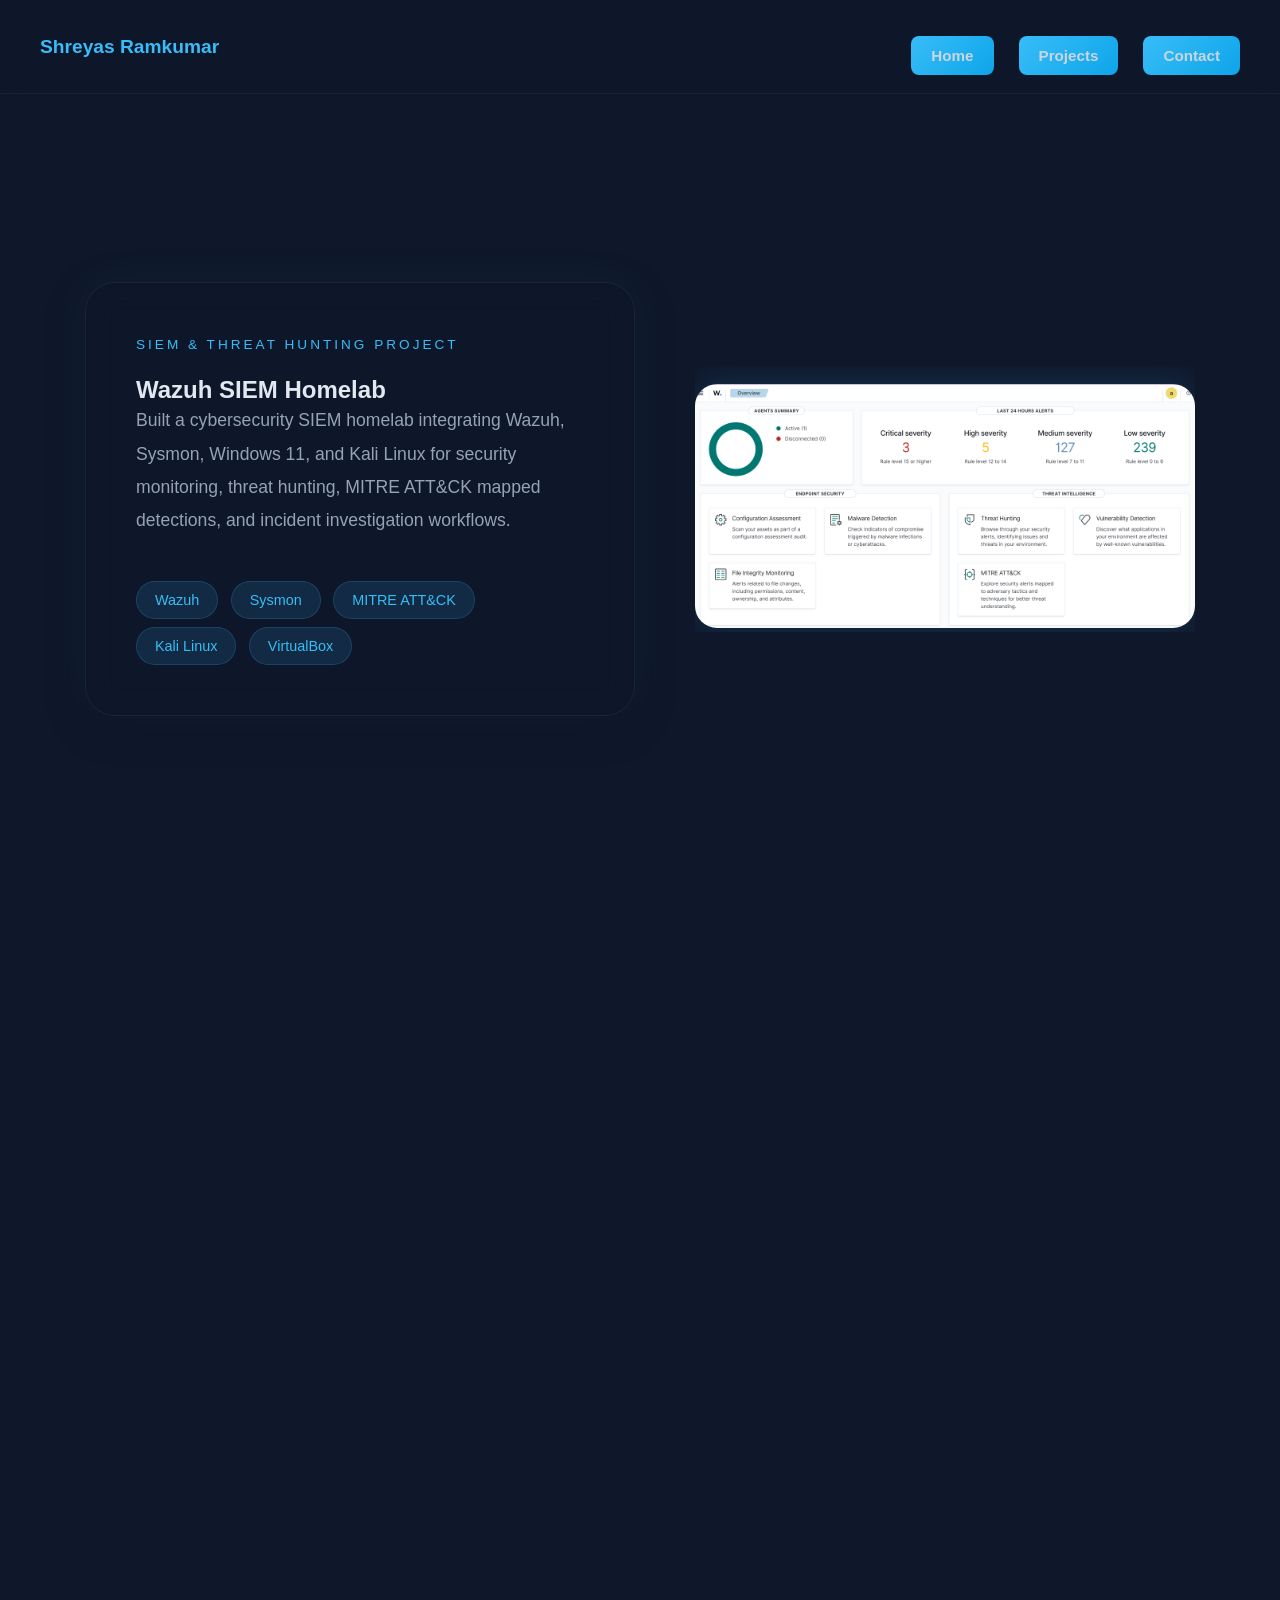
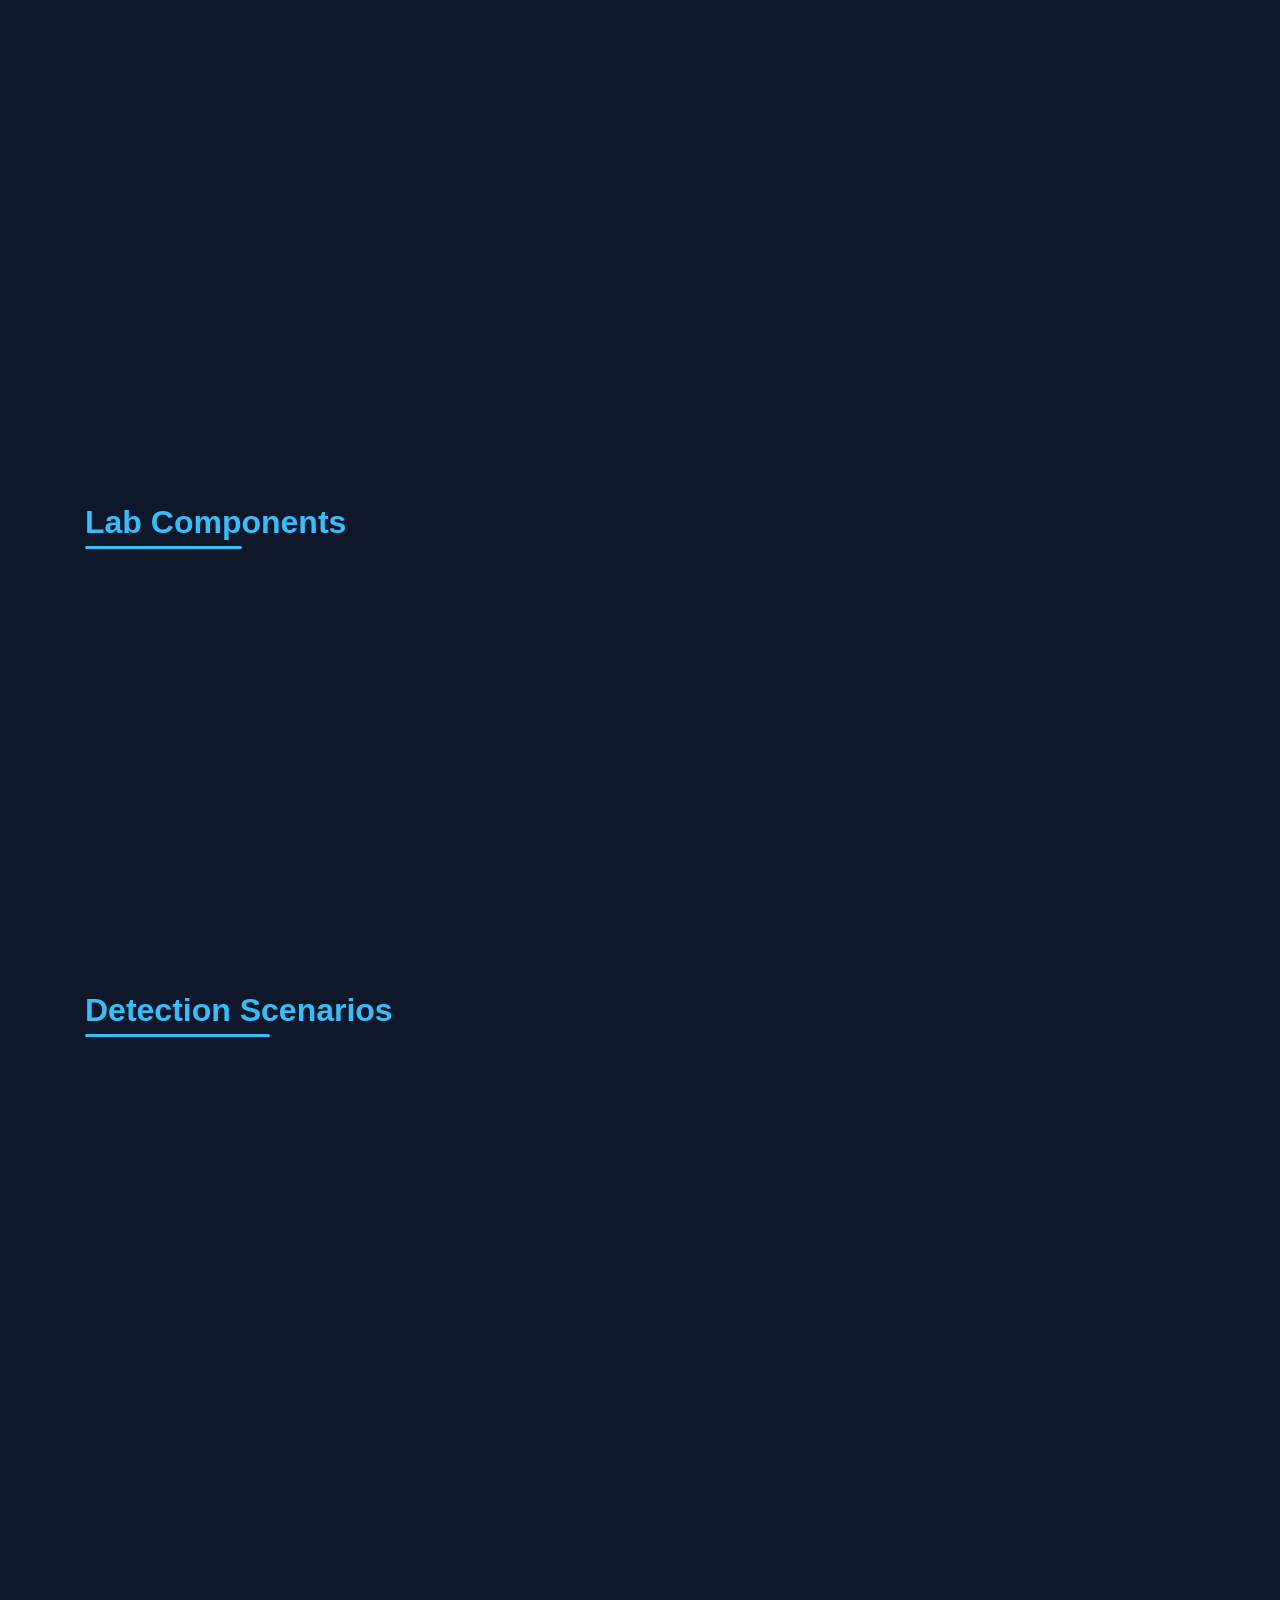
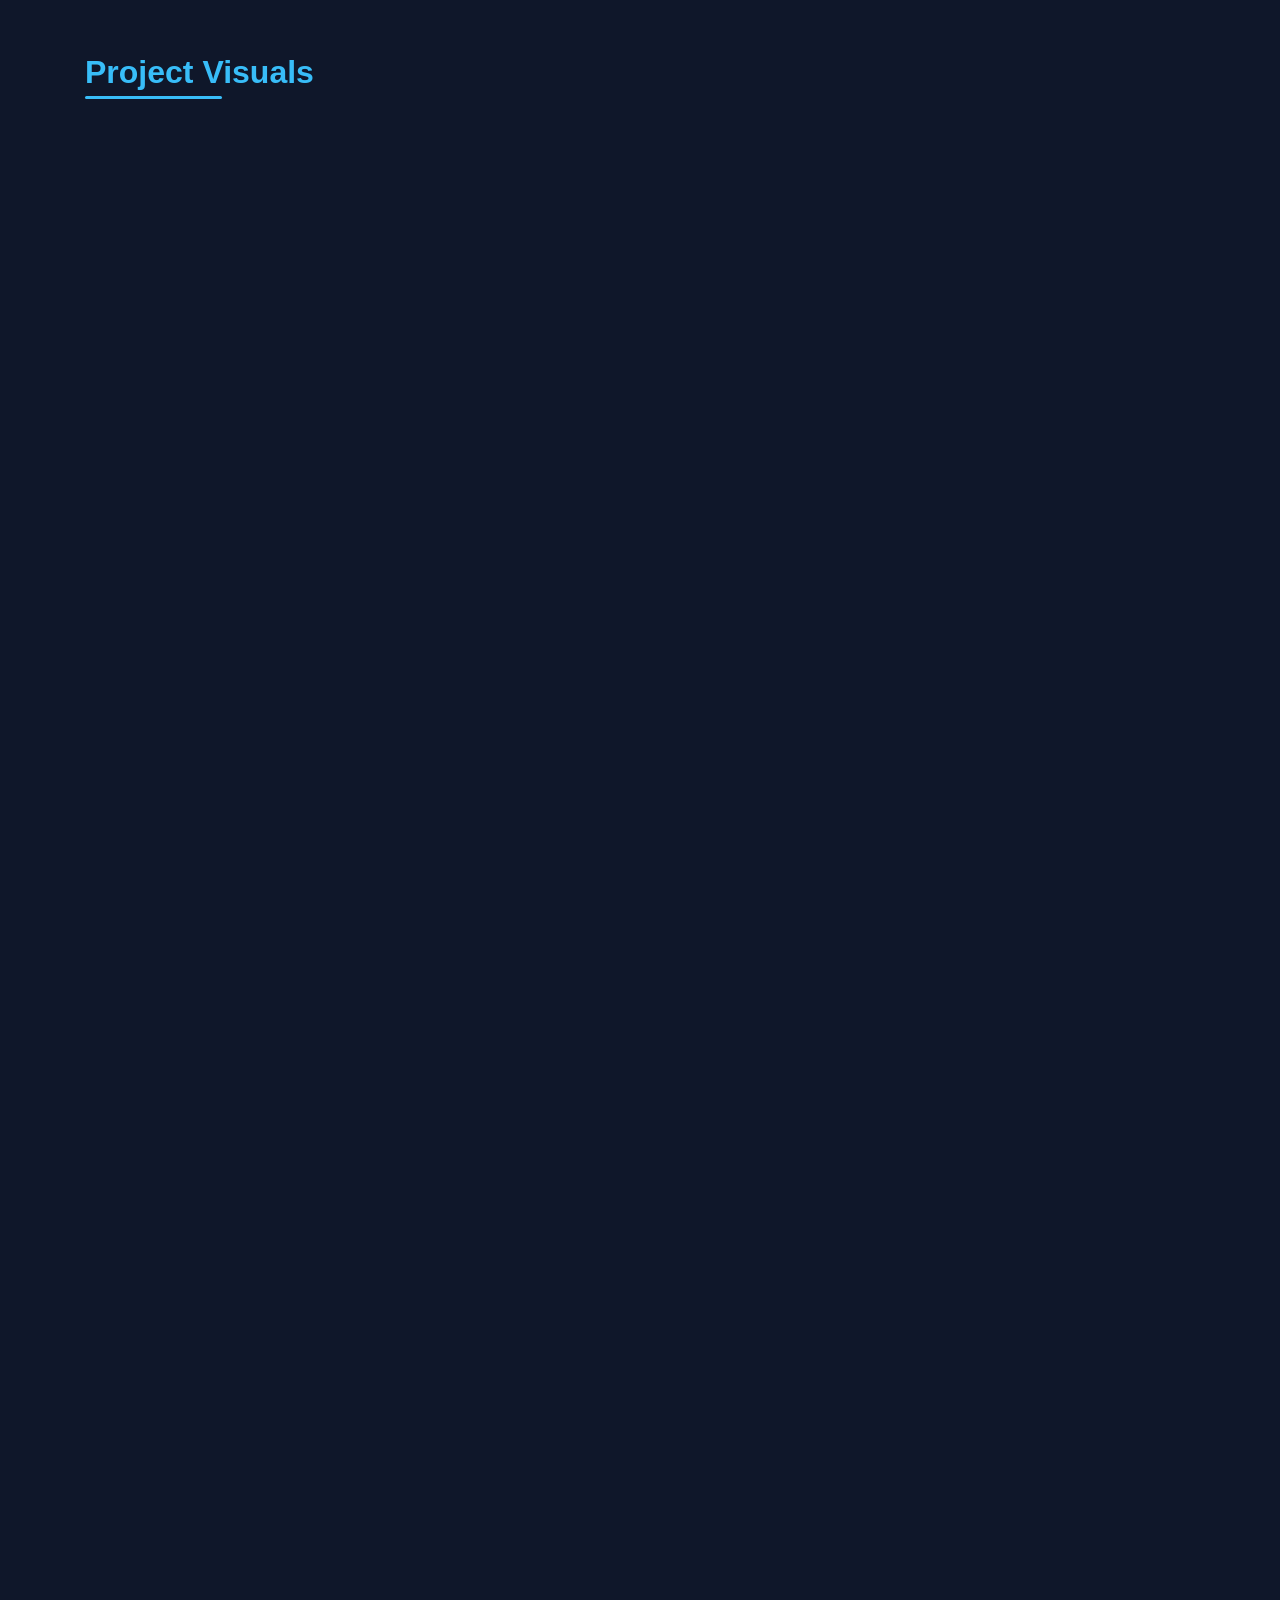
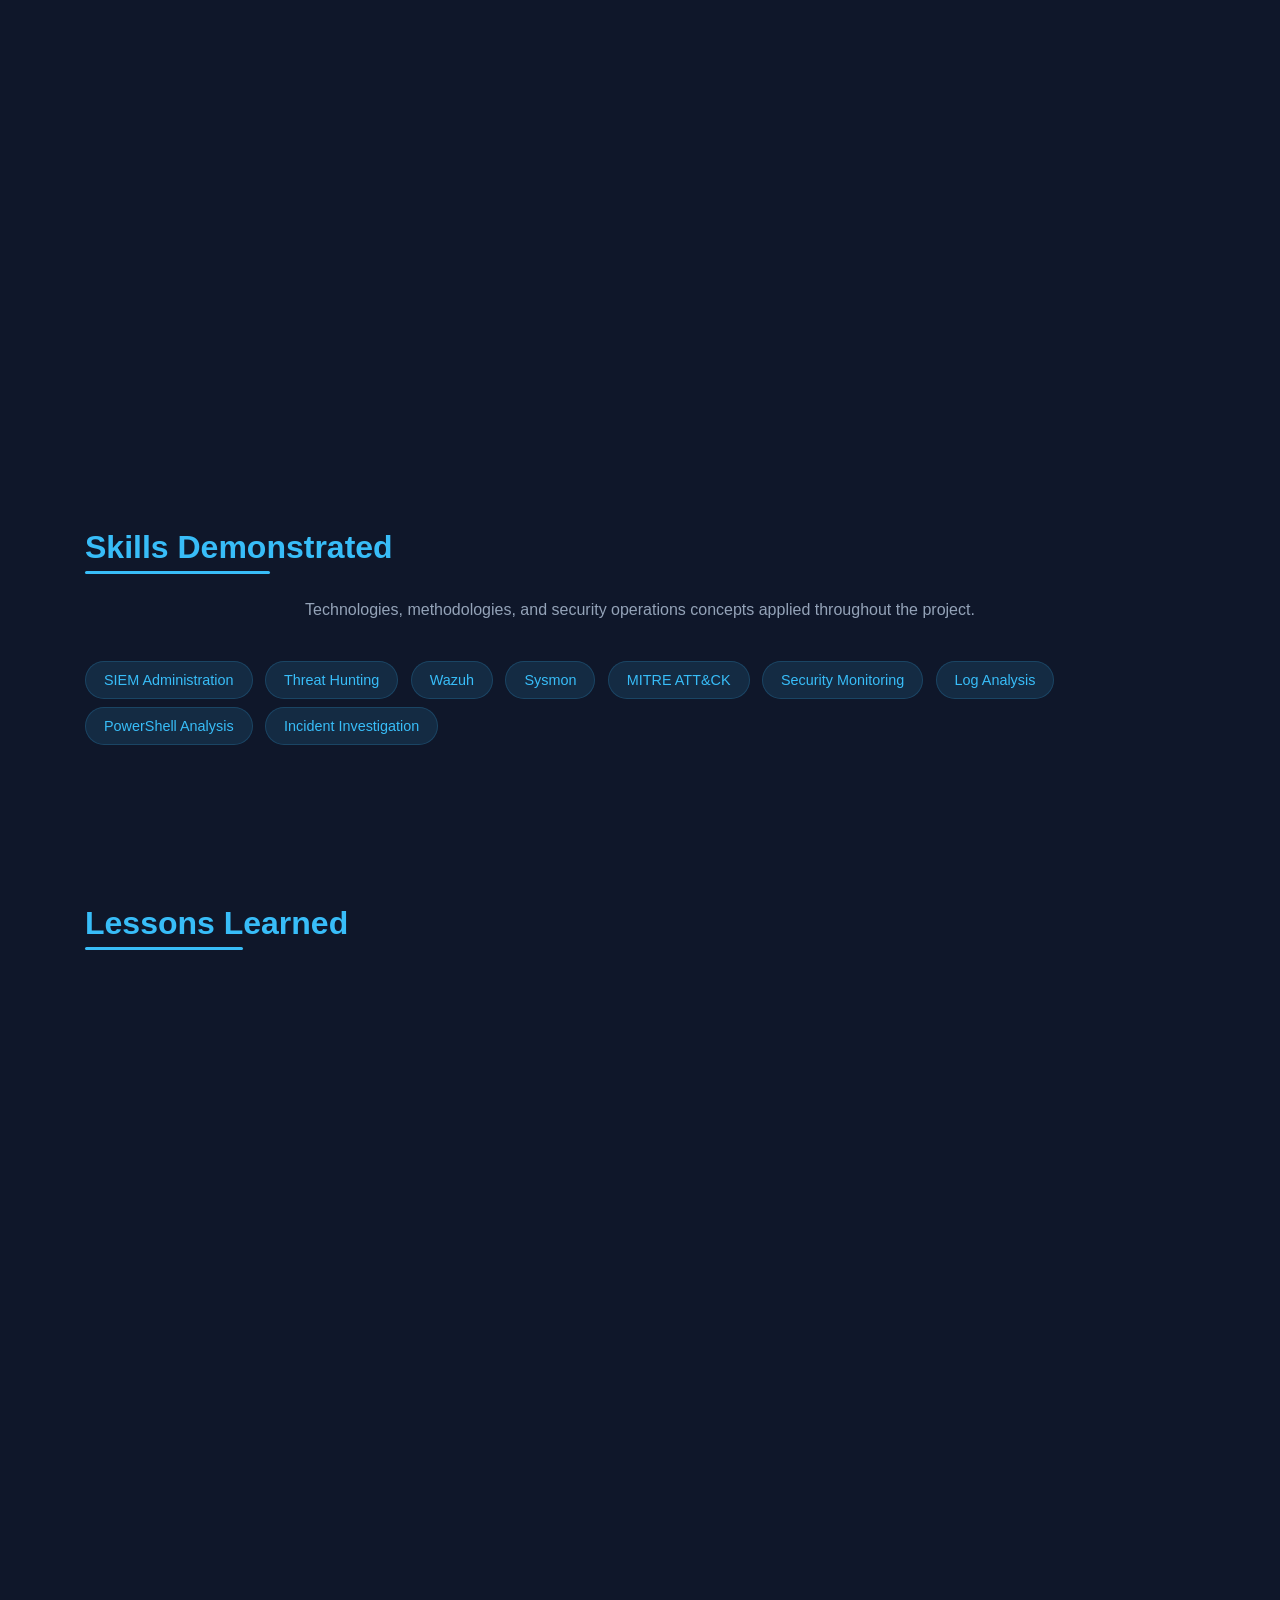
<file: siem-homelab.html>
<!DOCTYPE html>
<html lang="en">

<head>
    <meta charset="UTF-8">
    <meta name="viewport" content="width=device-width, initial-scale=1.0">

    <title>Wazuh SIEM Homelab | Shreyas</title>

    <link rel="stylesheet" href="style.css">
</head>

<body>

    <!-- NAVBAR -->

    <nav>
        <h3>Shreyas Ramkumar</h3>

        <div>
            <a href="index.html">Home</a>
            <a href="index.html#projects">Projects</a>
            <a href="index.html#contact">Contact</a>
        </div>
    </nav>

    <!-- HERO -->

    <section class="project-showcase">

        <div class="project-hero-card hidden">

            <p class="project-label">
                SIEM & THREAT HUNTING PROJECT
            </p>

            <h1>
                Wazuh SIEM Homelab
            </h1>

            <p class="project-description">
                 Built a cybersecurity SIEM homelab integrating Wazuh, Sysmon, Windows 11, and Kali Linux for security monitoring, threat hunting, MITRE ATT&CK mapped detections, and incident investigation workflows.
            </p>

            <div class="project-badges">
                <span>Wazuh</span>
                <span>Sysmon</span>
                <span>MITRE ATT&CK</span>
                <span>Kali Linux</span>
                <span>VirtualBox</span>
            </div>

        </div>

        <div class="project-showcase-image hidden">

            <img src="01_Wazuh_Dashboard_Overview.png" alt="Wazuh Dashboard">

        </div>

    </section>

    <!-- STATS -->

    <section>

        <div class="stats-grid">

            <div class="stat-card hidden">
                <h2>7</h2>
                <p>Detection Scenarios</p>
            </div>

            <div class="stat-card hidden">
                <h2>MITRE</h2>
                <p>Att&ck Mapping</p>
            </div>

            <div class="stat-card hidden">
                <h2>24/7</h2>
                <p>Security Monitoring</p>
            </div>

        </div>

    </section>

    <!-- OVERVIEW -->

    <section>

        <div class="split-layout">

            <div class="split-text hidden">

                <h2>Project Overview</h2>

                <p>
                    This project demonstrates the implementation of a
    Security Information and Event Management (SIEM)
    homelab using Wazuh, Sysmon, Windows 11, and Kali Linux.
                </p>

                <p>
                    Multiple attack simulations were executed to generate
    endpoint telemetry, validate detections,
    investigate alerts, and conduct threat hunting activities
    through the Wazuh Dashboard.
                </p>

            </div>

            <div class="split-image hidden">

                <img src="SIEM_Architecture.png" alt="SIEM_Architecture">

            </div>

        </div>

    </section>

    <!-- FEATURES -->

    <section>

        <h2>Lab Components</h2>

        <div class="feature-grid">

            <div class="feature-card hidden">
                <h3>Windows 11 Endpoint</h3>
                <p>
        Monitored endpoint generating Windows Security
        and Sysmon telemetry for detection and investigation.
    </p>

            </div>

            <div class="feature-card hidden">
                <h3>Sysmon and Wazuh Agent</h3>
                <p>
        Collected detailed endpoint telemetry and
        forwarded security events to the SIEM platform.
    </p>

            </div>

            <div class="feature-card hidden">
                <h3>Ubuntu Wazuh Server</h3>
                <p>
        Hosted the Wazuh Manager, Indexer,
        and Dashboard components for analysis.
    </p>


            </div>

            <div class="feature-card hidden">
                <h3>Kali Linux Attack Machine</h3>
                <p>
        Used for attack simulation, testing detections,
        and generating security events.
    </p>

            </div>

        </div>
    </section>

    <!-- Detection Scenarios -->

<section>

    <h2>Detection Scenarios</h2>

    <div class="feature-grid">

        <div class="feature-card hidden">
            <h3>PowerShell Execution</h3>
            <p>
                Validated PowerShell monitoring through
                Sysmon and Wazuh telemetry collection.
            </p>
        </div>

        <div class="feature-card hidden">
            <h3>Encoded PowerShell</h3>
            <p>
                Simulated suspicious command execution
                using Base64 encoded PowerShell payloads.
            </p>
        </div>

        <div class="feature-card hidden">
            <h3>Account Discovery</h3>
            <p>
                Investigated user enumeration activity
                mapped to MITRE ATT&CK T1087.
            </p>
        </div>

        <div class="feature-card hidden">
            <h3>Account Manipulation</h3>
            <p>
                Analysed account modification activity
                mapped to ATT&CK T1098.
            </p>
        </div>

        <div class="feature-card hidden">
            <h3>Agent Disconnection</h3>
            <p>
                Verified monitoring and alerting
                for agent availability events.
            </p>
        </div>

        <div class="feature-card hidden">
            <h3>PowerShell Download</h3>
            <p>
                Detected file download activity
                mapped to ATT&CK T1105.
            </p>
        </div>

    </div>

</section>      
  
      <!-- Visuals -->    
<section>

    <h2>Project Visuals</h2>

    <div class="showcase-grid">

        <!-- CARD 1 -->

        <div class="showcase-card hidden">

            <div class="showcase-info">

                <h3>Dashboard Overview</h3>
                <p>
    Centralized SIEM dashboard providing visibility into
    endpoint activity, alert trends, agent health,
    and security monitoring operations.
</p>


            </div>

            <img src="01_Wazuh_Dashboard_Overview.png" alt="Dashboard">

        </div>

        <!-- CARD 2 -->

        <div class="showcase-card hidden">

            <div class="showcase-info">

                <h3>Architecture Diagram</h3>
                <p>
    Homelab architecture illustrating telemetry flow
    from monitored endpoints to the Wazuh platform
    for detection, analysis, and threat hunting.
</p>

            </div>

            <img src="SIEM_Architecture.png" alt="Architecture">

        </div>

        <!-- CARD 3 -->

        <div class="showcase-card hidden">

            <div class="showcase-info">

                <h3>Threat Hunting Dashboard</h3>
                <p>
    Threat hunting activities performed through the
    Wazuh Dashboard to investigate events,
    validate detections, and analyse security telemetry.
</p>

            </div>

            <img src="02_Threat_Hunting_Dashboard.png" alt="Threat Hunting">

        </div>

        <!-- Card 4 -->
        <div class="showcase-card hidden">

            <div class="showcase-info">

                <h3>MITRE ATT&CK Mapping</h3>
                <p>
    Security alerts mapped to MITRE ATT&CK techniques
    to provide context on attacker behaviour
    and detection coverage.
</p>

            </div>

            <img src="05_MITRE_ATTACK_Framework_Mapping.png" alt="MITRE Framework">

        </div>

    </div>

</section>

   <section>

<h2>Skills Demonstrated</h2>
       <p class="skills-description">

    Technologies, methodologies, and security operations
    concepts applied throughout the project.

</p>

<div class="project-badges">

<span>SIEM Administration</span>
<span>Threat Hunting</span>
<span>Wazuh</span>
<span>Sysmon</span>
<span>MITRE ATT&CK</span>
<span>Security Monitoring</span>
<span>Log Analysis</span>
<span>PowerShell Analysis</span>
<span>Incident Investigation</span>

</div>

</section>  

    <section>

    <h2>Lessons Learned</h2>

    <div class="feature-grid">

        <div class="feature-card hidden">
            <p>
                Effective monitoring depends on
                quality telemetry collection.
            </p>
        </div>

        <div class="feature-card hidden">
            <p>
                Alerting requires proper
                detection rule configuration.
            </p>
        </div>

        <div class="feature-card hidden">
            <p>
                False positives require
                validation before conclusions.
            </p>
        </div>

        <div class="feature-card hidden">
            <p>
                Threat hunting strengthens
                detection confidence and visibility.
            </p>
        </div>

    </div>

</section>    
    
    <!-- CTA -->
    <section>

        <div class="cta-card hidden">

            <h2>Project Repository</h2>

            <p>
                Explore the full implementation, source code,
                documentation, and technical workflow.
            </p>

            <a href="https://github.com/Shreyas993/wazuh-siem-homelab" target="_blank">
                View on GitHub
            </a>

        </div>

    </section>

    <!-- SCROLL SCRIPT -->

    <script>

        const observer = new IntersectionObserver((entries) => {

            entries.forEach(entry => {

                if (entry.isIntersecting) {
                    entry.target.classList.add("show");
                }

                else {
                    entry.target.classList.remove("show");
                }

            });

        }, {
            threshold: 0.2
        });

        const hiddenElements = document.querySelectorAll(".hidden");

        hiddenElements.forEach(el => observer.observe(el));

    </script>

</body>

</html>
</file>
<file: style.css>
/* ===================================
   RESET
=================================== */

* {
    margin: 0;
    padding: 0;
    box-sizing: border-box;
}

/* ===================================
   GLOBAL
=================================== */

html {
    scroll-behavior: smooth;
}

body {
    font-family: 'Segoe UI', sans-serif;
    background: #0f172a;
    color: #e2e8f0;
    overflow-x: hidden;
}

/* ===================================
   NAVBAR
=================================== */

nav {
    position: sticky;
    top: 0;
    width: 100%;
    background: rgba(15, 23, 42, 0.82);
    backdrop-filter: blur(14px);
    padding: 18px 40px;
    display: flex;
    justify-content: space-between;
    align-items: center;
    z-index: 1000;
    border-bottom: 1px solid rgba(255,255,255,0.05);
}

nav h3 {
    color: #38bdf8;
    font-size: 1.2rem;
    font-weight: 600;
}

nav div {
    display: flex;
    align-items: center;
}

nav a {
    margin-left: 25px;
    text-decoration: none;
    color: #cbd5e1;
    font-size: 0.95rem;
    transition: 0.25s ease;
    position: relative;
}

nav a:hover {
    color: #38bdf8;
}

nav a.active {
    color: #38bdf8;
}

nav a.active::after {
    content: "";
    position: absolute;
    left: 0;
    bottom: -6px;
    width: 100%;
    height: 2px;
    background: #38bdf8;
}

/* ===================================
   HERO SECTION
=================================== */

.hero {
    min-height: 92vh;
    display: flex;
    justify-content: center;
    align-items: center;
    text-align: center;
    padding: 40px 20px;

    background:
        radial-gradient(circle at top left, rgba(56,189,248,0.15), transparent 25%),
        radial-gradient(circle at bottom right, rgba(14,165,233,0.15), transparent 25%),
        #0f172a;
}

.hero-content {
    max-width: 850px;
}

.hero-tag {
    color: #38bdf8;
    letter-spacing: 3px;
    font-size: 0.85rem;
    margin-bottom: 20px;
}

.hero h1 {
    font-size: 4rem;
    color: white;
    margin-bottom: 15px;
    line-height: 1.1;
}

.hero h2 {
    font-size: 1.8rem;
    color: #38bdf8;
    min-height: 55px;
}

.hero-description {
    margin-top: 25px;
    font-size: 1.08rem;
    line-height: 1.8;
    color: #94a3b8;
}

.hero-buttons {
    margin-top: 35px;
}

.hero-buttons a {
    margin: 10px;
}

/* ===================================
   SECTION
=================================== */

section {
    max-width: 1150px;
    margin: auto;
    padding: 80px 20px;
}

h2 {
    scroll-margin-top: 120px;
    color: #38bdf8;
    margin-bottom: 30px;
    font-size: 2rem;
    position: relative;
    display: inline-block;
}

h2::after {
    content: "";
    position: absolute;
    left: 0;
    bottom: -8px;
    width: 60%;
    height: 3px;
    background: #38bdf8;
    border-radius: 10px;
}

/* ===================================
   GENERAL CARD
=================================== */

.card {
    background: rgba(30, 41, 59, 0.72);
    border: 1px solid rgba(255,255,255,0.05);
    padding: 28px;
    margin-top: 25px;
    border-radius: 18px;
    backdrop-filter: blur(14px);
    transition: 0.3s ease;
    box-shadow: 0 8px 24px rgba(0,0,0,0.15);
}

.card:hover {
    transform: translateY(-6px);
    border-color: rgba(56,189,248,0.25);
    box-shadow: 0 0 30px rgba(56,189,248,0.12);
}

/* ===================================
   PROJECT GRID
=================================== */

.project-grid {
    display: grid;
    grid-template-columns: repeat(auto-fit, minmax(320px, 1fr));
    gap: 28px;
    margin-top: 35px;
}

.project-card {
    background: rgba(30, 41, 59, 0.72);
    border: 1px solid rgba(255,255,255,0.05);
    border-radius: 18px;
    overflow: hidden;
    transition: 0.3s ease;
    backdrop-filter: blur(14px);
    position: relative;
    box-shadow: 0 8px 24px rgba(0,0,0,0.15);
}

.project-card:hover {
    transform: translateY(-8px);
    border-color: rgba(56,189,248,0.35);
    box-shadow: 0 0 30px rgba(56,189,248,0.18);
}

.project-content {
    padding: 30px;
}

.project-type {
    color: #38bdf8;
    font-size: 0.78rem;
    letter-spacing: 2px;
    margin-bottom: 14px;
    text-transform: uppercase;
}

.project-card h3 {
    color: white;
    margin-bottom: 16px;
    font-size: 1.45rem;
}

.project-card p {
    color: #94a3b8;
    line-height: 1.7;
}

.project-tags {
    margin-top: 22px;
}

.project-tags span {
    display: inline-block;
    padding: 7px 14px;
    margin: 5px 6px 0 0;
    border-radius: 30px;
    background: rgba(56,189,248,0.12);
    color: #38bdf8;
    font-size: 0.8rem;
}

/* ===================================
   TEXT
=================================== */

p {
    line-height: 1.7;
    color: #cbd5e1;
}

ul {
    padding-left: 20px;
    margin-top: 12px;
}

li {
    margin-bottom: 8px;
    color: #cbd5e1;
}

/* ===================================
   BUTTONS
=================================== */

a {
    display: inline-block;
    margin-top: 18px;
    padding: 11px 20px;
    background: linear-gradient(135deg, #38bdf8, #0ea5e9);
    color: #0f172a;
    border-radius: 8px;
    text-decoration: none;
    font-weight: 600;
    transition: 0.25s ease;
}

a:hover {
    transform: translateY(-3px);
    box-shadow: 0 0 18px rgba(56,189,248,0.35);
}

/* ===================================
   MEDIA
=================================== */

img,
video {
    width: 100%;
    margin-top: 18px;
    border-radius: 12px;
    box-shadow: 0 6px 18px rgba(0,0,0,0.25);
}

/* ===================================
   TYPING CURSOR
=================================== */

#typing::after {
    content: "|";
    animation: blink 1s infinite;
}

@keyframes blink {
    0%, 50%, 100% {
        opacity: 1;
    }

    25%, 75% {
        opacity: 0;
    }
}

/* ===================================
   SCROLL ANIMATION
=================================== */

.hidden {
    opacity: 0;
    transform: translateY(40px);
    transition: all 0.8s ease;
}

.show {
    opacity: 1;
    transform: translateY(0);
}

/* ===================================
   PROJECT SHOWCASE HERO
=================================== */

.project-showcase {
    min-height: 90vh;
    display: grid;
    grid-template-columns: 1.1fr 1fr;
    align-items: center;
    gap: 60px;
    padding: 80px 20px;
}

.project-showcase-text h1 {
    font-size: 4rem;
    line-height: 1.1;
    color: white;
    margin-bottom: 25px;
}

.project-label {
    color: #38bdf8;
    letter-spacing: 3px;
    font-size: 0.85rem;
    margin-bottom: 20px;
}

.project-description {
    color: #94a3b8;
    font-size: 1.1rem;
    line-height: 1.9;
    margin-bottom: 35px;
}

.project-showcase-image img {
    border-radius: 22px;
    box-shadow: 0 0 40px rgba(56,189,248,0.18);
}

/* ===================================
   BADGES
=================================== */

.project-badges span {
    display: inline-block;
    padding: 10px 18px;
    margin: 8px 8px 0 0;
    border-radius: 30px;
    background: rgba(56,189,248,0.12);
    color: #38bdf8;
    border: 1px solid rgba(56,189,248,0.18);
    font-size: 0.9rem;
}

/* ===================================
   STATS
=================================== */

.stats-grid {
    display: grid;
    grid-template-columns: repeat(auto-fit, minmax(220px, 1fr));
    gap: 25px;
}

.stat-card {
    background: rgba(30, 41, 59, 0.72);
    border: 1px solid rgba(255,255,255,0.05);
    padding: 35px;
    border-radius: 20px;
    text-align: center;
    backdrop-filter: blur(14px);
    transition: 0.3s ease;
}

.stat-card:hover {
    transform: translateY(-8px);
    border-color: rgba(56,189,248,0.25);
    box-shadow: 0 0 30px rgba(56,189,248,0.12);
}

.stat-card h2 {
    font-size: 2.2rem;
    color: #38bdf8;
    margin-bottom: 12px;
}

.stat-card p {
    color: #94a3b8;
}

/* ===================================
   SPLIT LAYOUT
=================================== */

.split-layout {
    display: grid;
    grid-template-columns: 1fr 1fr;
    gap: 50px;
    align-items: center;
}

.split-text p {
    margin-top: 20px;
    line-height: 1.9;
}

.split-image img {
    border-radius: 20px;
}

/* ===================================
   FEATURES
=================================== */

.feature-grid {
    display: grid;
    grid-template-columns: repeat(auto-fit, minmax(240px, 1fr));
    gap: 25px;
    margin-top: 30px;
}

.feature-card {
    background: rgba(30, 41, 59, 0.72);
    border: 1px solid rgba(255,255,255,0.05);
    padding: 28px;
    border-radius: 18px;
    transition: 0.3s ease;
    backdrop-filter: blur(14px);
}

.feature-card:hover {
    transform: translateY(-6px);
    border-color: rgba(56,189,248,0.25);
    box-shadow: 0 0 30px rgba(56,189,248,0.12);
}

.feature-card h3 {
    color: white;
    margin-bottom: 15px;
}

.feature-card p {
    color: #94a3b8;
    line-height: 1.7;
}

/* ===================================
   GALLERY
=================================== */

.gallery-grid {
    display: grid;
    grid-template-columns: 1fr;
    gap: 30px;
    margin-top: 30px;
}

.gallery-grid img {
    border-radius: 20px;
    transition: 0.3s ease;
}

.gallery-grid img:hover {
    transform: scale(1.015);
}

/* ===================================
   CTA
=================================== */

.cta-card {
    background:
        linear-gradient(
            135deg,
            rgba(56,189,248,0.12),
            rgba(14,165,233,0.05)
        );

    border: 1px solid rgba(56,189,248,0.18);

    padding: 50px;
    border-radius: 24px;
    text-align: center;
}

.cta-card h2 {
    margin-bottom: 20px;
}

.cta-card p {
    max-width: 700px;
    margin: auto;
    color: #94a3b8;
    line-height: 1.8;
}

/* ===================================
   MOBILE
=================================== */

@media (max-width: 900px) {

    nav {
        flex-direction: column;
        gap: 15px;
        padding: 18px 20px;
    }

    nav div {
        flex-wrap: wrap;
        justify-content: center;
    }

    nav a {
        margin: 8px 12px;
    }

    .hero h1 {
        font-size: 2.6rem;
    }

    .hero h2 {
        font-size: 1.3rem;
    }

    h2 {
        font-size: 1.7rem;
    }

    section {
        padding: 60px 20px;
    }

    .project-showcase {
        grid-template-columns: 1fr;
        text-align: center;
    }

    .project-showcase-text h1 {
        font-size: 2.8rem;
    }

    .split-layout {
        grid-template-columns: 1fr;
    }
}

/* ===================================
   HERO GLASS CARD
=================================== */

.project-hero-card {
    background: rgba(15, 23, 42, 0.72);

    border: 1px solid rgba(255,255,255,0.06);

    backdrop-filter: blur(16px);

    padding: 50px;

    border-radius: 30px;

    box-shadow:
        0 0 40px rgba(56,189,248,0.08),
        0 10px 40px rgba(0,0,0,0.25);
}

/* ===================================
   SHOWCASE GRID
=================================== */

.showcase-grid {
    display: grid;
    grid-template-columns: 1fr;
    gap: 35px;
    margin-top: 35px;
}

.showcase-card {
    background: rgba(15, 23, 42, 0.72);

    border: 1px solid rgba(255,255,255,0.06);

    border-radius: 28px;

    overflow: hidden;

    backdrop-filter: blur(14px);

    transition: 0.35s ease;

    box-shadow:
        0 10px 40px rgba(0,0,0,0.22);
}

.showcase-card:hover {
    transform: translateY(-8px);

    border-color: rgba(56,189,248,0.22);

    box-shadow:
        0 0 35px rgba(56,189,248,0.12);
}

.showcase-card img {
    margin-top: 0;

    border-radius: 0;

    transition: 0.35s ease;
}

.showcase-card:hover img {
    transform: scale(1.02);
}

.showcase-info {
    padding: 28px;
}

.showcase-info h3 {
    color: white;

    margin-bottom: 12px;

    font-size: 1.35rem;
}

.showcase-info p {
    color: #94a3b8;

    line-height: 1.8;
}

/* ===================================
   ANIMATED BACKGROUND GLOW
=================================== */

.background-glow {
    position: fixed;

    inset: 0;

    overflow: hidden;

    z-index: -1;
}

.glow {
    position: absolute;

    border-radius: 50%;

    filter: blur(120px);

    opacity: 0.18;

    animation: floatGlow 12s ease-in-out infinite;
}

.glow1 {
    width: 350px;
    height: 350px;

    background: #38bdf8;

    top: -80px;
    left: -80px;
}

.glow2 {
    width: 300px;
    height: 300px;

    background: #0ea5e9;

    bottom: -80px;
    right: -60px;

    animation-delay: 3s;
}

.glow3 {
    width: 250px;
    height: 250px;

    background: #2563eb;

    top: 40%;
    left: 50%;

    animation-delay: 6s;
}

@keyframes floatGlow {

    0% {
        transform: translateY(0px) translateX(0px);
    }

    50% {
        transform: translateY(-20px) translateX(15px);
    }

    100% {
        transform: translateY(0px) translateX(0px);
       /* ===================================
   HERO V2
=================================== */

.hero {
    min-height: 92vh;

    display: grid;

    grid-template-columns: 1.1fr 0.9fr;

    align-items: center;

    gap: 70px;

    max-width: 1250px;

    margin: auto;

    padding: 80px 20px;
}

.hero-left h1 {
    font-size: 5rem;

    line-height: 1.05;

    margin-bottom: 20px;

    color: white;
}

.hero-left h2 {
    font-size: 1.8rem;

    color: #cbd5e1;

    margin-bottom: 28px;
}

.hero-left h2 span {
    color: #38bdf8;
}

.hero-description {
    font-size: 1.08rem;

    line-height: 1.9;

    color: #94a3b8;

    max-width: 650px;
}

.hero-card {
    background: rgba(15, 23, 42, 0.72);

    border: 1px solid rgba(255,255,255,0.06);

    border-radius: 30px;

    padding: 45px;

    backdrop-filter: blur(16px);

    box-shadow:
        0 0 35px rgba(56,189,248,0.08),
        0 10px 40px rgba(0,0,0,0.25);
}

.hero-card h3 {
    color: white;

    margin-bottom: 25px;

    font-size: 1.5rem;
}

.hero-skills {
    display: flex;

    flex-wrap: wrap;

    gap: 12px;

    margin-bottom: 35px;
}

.hero-skills span {
    padding: 10px 16px;

    border-radius: 30px;

    background: rgba(56,189,248,0.12);

    border: 1px solid rgba(56,189,248,0.18);

    color: #38bdf8;

    font-size: 0.9rem;
}

.hero-stats {
    display: flex;

    gap: 40px;
}

.hero-stats h4 {
    font-size: 2rem;

    color: #38bdf8;

    margin-bottom: 8px;
}

.hero-stats p {
    color: #94a3b8;
}

/* ===================================
   MOBILE HERO
=================================== */

@media (max-width: 950px) {

    .hero {
        grid-template-columns: 1fr;

        text-align: center;
    }

    .hero-left h1 {
        font-size: 3.5rem;
    }

    .hero-left h2 {
        font-size: 1.4rem;
    }

    .hero-description {
        margin: auto;
    }

    .hero-stats {
        justify-content: center;
    }

}
    }

   

}
/* ===================================
   HERO SECTION FINAL
=================================== */

.hero {

    min-height: 92vh;

    display: flex;

    justify-content: center;

    align-items: center;

    text-align: center;

    max-width: 1250px;

    margin: auto;

    padding: 80px 20px;
}

.hero-left {
    max-width: 1050px;
}

.hero-tag {

    color: #38bdf8;

    letter-spacing: 5px;

    font-size: 0.9rem;

    margin-bottom: 30px;
}

.hero-left h1 {

    font-size: 6rem;

    line-height: 1.02;

    margin-bottom: 28px;

    color: white;

    font-weight: 700;
}

.hero-left h2 {

    font-size: 2rem;

    margin-bottom: 35px;

    color: #38bdf8;

    min-height: 70px;
}

.hero-description {

    font-size: 1.15rem;

    line-height: 2;

    color: #94a3b8;

    max-width: 950px;

    margin: auto;
}

.hero-buttons {

    margin-top: 55px;
}

.hero-buttons a {

    margin: 12px;
}

/* ===================================
   TYPING CURSOR
=================================== */

#typing-text::after {

    content: "|";

    animation: blinkCursor 1s infinite;
}

@keyframes blinkCursor {

    0%, 50%, 100% {
        opacity: 1;
    }

    25%, 75% {
        opacity: 0;
    }
}

/* ===================================
   MOBILE HERO
=================================== */

@media (max-width: 950px) {

    .hero-left h1 {

        font-size: 3.8rem;
    }

    .hero-left h2 {

        font-size: 1.5rem;
    }

    .hero-description {

        font-size: 1rem;
    }

}

/* ===================================
   HERO GLASS CONTAINER
=================================== */

.hero-glass {

    background: rgba(15, 23, 42, 0.62);

    border: 1px solid rgba(255,255,255,0.06);

    backdrop-filter: blur(14px);

    padding: 70px 60px;

    border-radius: 36px;

    box-shadow:
        0 0 40px rgba(56,189,248,0.08),
        0 10px 50px rgba(0,0,0,0.28);

    max-width: 1050px;

    margin: auto;
}

/* ===================================
   ABOUT SECTION REFINED
=================================== */

.about-layout {

    display: grid;

    grid-template-columns: 1.2fr 0.8fr;

    gap: 35px;

    align-items: stretch;
}

.about-card {

    background: rgba(15, 23, 42, 0.72);

    border: 1px solid rgba(255,255,255,0.06);

    border-radius: 32px;

    padding: 50px;

    backdrop-filter: blur(14px);

    box-shadow:
        0 10px 40px rgba(0,0,0,0.24);
}

.about-card h3 {

    color: white;

    font-size: 2rem;

    margin-bottom: 28px;
}

.about-card p {

    color: #94a3b8;

    line-height: 2;

    margin-bottom: 24px;
}

.about-highlights {

    display: grid;

    grid-template-columns: 1fr 1fr;

    gap: 20px;
}

.highlight-box {

    background: rgba(15, 23, 42, 0.72);

    border: 1px solid rgba(255,255,255,0.06);

    border-radius: 26px;

    padding: 35px 25px;

    text-align: center;

    backdrop-filter: blur(14px);

    transition: 0.3s ease;
}

.highlight-box:hover {

    transform: translateY(-6px);

    border-color: rgba(56,189,248,0.18);

    box-shadow:
        0 0 25px rgba(56,189,248,0.08);
}

.highlight-box h4 {

    color: #38bdf8;

    font-size: 2rem;

    margin-bottom: 12px;
}

.highlight-box p {

    color: #94a3b8;

    line-height: 1.7;
}

/* MOBILE */

@media (max-width: 900px) {

    .about-layout {

        grid-template-columns: 1fr;
    }

    .about-highlights {

        grid-template-columns: 1fr 1fr;
    }

}

/* ===================================
   FEATURED PROJECTS GRID
=================================== */

.project-showcase-grid {

    display: grid;

    grid-template-columns: repeat(auto-fit, minmax(320px, 1fr));

    gap: 32px;
}

.featured-project {

    background: rgba(15, 23, 42, 0.72);

    border: 1px solid rgba(255,255,255,0.06);

    border-radius: 34px;

    overflow: hidden;

    backdrop-filter: blur(14px);

    transition: 0.35s ease;

    box-shadow:
        0 10px 40px rgba(0,0,0,0.24);

    display: flex;

    flex-direction: column;

    height: 100%;
}

.featured-project:hover {

    transform: translateY(-8px);

    border-color: rgba(56,189,248,0.18);

    box-shadow:
        0 0 35px rgba(56,189,248,0.1);
}

.featured-project img {

    width: 100%;

    height: 220px;

    object-fit: cover;
}

.featured-project-content {

    padding: 32px;

    display: flex;

    flex-direction: column;

    flex-grow: 1;
}

.featured-project-content a {

    margin-top: auto;
}

/* ===================================
   SKILLS SECTION REFINED
=================================== */

.skills-layout {

    display: grid;

    grid-template-columns: repeat(auto-fit, minmax(320px, 1fr));

    gap: 28px;
}

.skills-category {

    background: rgba(15, 23, 42, 0.72);

    border: 1px solid rgba(255,255,255,0.06);

    border-radius: 30px;

    padding: 38px;

    backdrop-filter: blur(14px);

    transition: 0.35s ease;
}

.skills-category:hover {

    transform: translateY(-6px);

    border-color: rgba(56,189,248,0.18);

    box-shadow:
        0 0 28px rgba(56,189,248,0.08);
}

.skills-category h3 {

    color: white;

    font-size: 1.4rem;

    margin-bottom: 26px;
}

.skills-tags {

    display: flex;

    flex-wrap: wrap;

    gap: 14px;
}

.skills-tags span {

    padding: 11px 18px;

    border-radius: 30px;

    background: rgba(56,189,248,0.12);

    border: 1px solid rgba(56,189,248,0.18);

    color: #38bdf8;

    font-size: 0.92rem;

    transition: 0.3s ease;
}

.skills-tags span:hover {

    transform: scale(1.05);

    background: rgba(56,189,248,0.2);
}

/* ===================================
   EXPERIENCE TIMELINE
=================================== */

.timeline {

    position: relative;

    padding-left: 40px;
}

.timeline::before {

    content: "";

    position: absolute;

    left: 8px;

    top: 0;

    width: 2px;

    height: 100%;

    background:
        linear-gradient(
            to bottom,
            rgba(56,189,248,0.5),
            transparent
        );
}

.timeline-item {

    position: relative;

    margin-bottom: 40px;
}

.timeline-dot {

    position: absolute;

    left: -40px;

    top: 20px;

    width: 18px;

    height: 18px;

    border-radius: 50%;

    background: #38bdf8;

    box-shadow:
        0 0 18px rgba(56,189,248,0.5);
}

.timeline-content {

    background: rgba(15, 23, 42, 0.72);

    border: 1px solid rgba(255,255,255,0.06);

    border-radius: 30px;

    padding: 40px;

    backdrop-filter: blur(14px);

    transition: 0.35s ease;
}

.timeline-content:hover {

    transform: translateY(-6px);

    border-color: rgba(56,189,248,0.18);

    box-shadow:
        0 0 28px rgba(56,189,248,0.08);
}

.timeline-header {

    display: flex;

    justify-content: space-between;

    align-items: center;

    gap: 20px;

    margin-bottom: 24px;
}

.timeline-header h3 {

    color: white;

    font-size: 1.5rem;

    margin-bottom: 10px;
}

.timeline-header h4 {

    color: #38bdf8;

    font-weight: 500;
}

.timeline-header span {

    color: #94a3b8;

    font-size: 0.95rem;
}

.timeline-content p {

    color: #94a3b8;

    line-height: 1.9;
}

/* MOBILE */

@media (max-width: 700px) {

    .timeline-header {

        flex-direction: column;

        align-items: flex-start;
    }

}

/* ===================================
   EXPERIENCE BULLETS
=================================== */

.experience-points {

    margin-top: 10px;

    padding-left: 22px;
}

.experience-points li {

    color: #94a3b8;

    line-height: 2;

    margin-bottom: 14px;
}


/* ===================================
   CONTACT SECTION FINAL
=================================== */

.contact-wrapper {

    background:
        linear-gradient(
            135deg,
            rgba(56,189,248,0.12),
            rgba(14,165,233,0.04)
        );

    border: 1px solid rgba(56,189,248,0.14);

    border-radius: 40px;

    padding: 80px 50px;

    text-align: center;

    backdrop-filter: blur(14px);

    box-shadow:
        0 0 45px rgba(56,189,248,0.08),
        0 10px 40px rgba(0,0,0,0.22);
}

.contact-tag {

    color: #38bdf8;

    letter-spacing: 4px;

    margin-bottom: 24px;

    font-size: 0.9rem;
}

.contact-wrapper h2 {

    color: white;

    font-size: 3.2rem;

    margin-bottom: 28px;

    line-height: 1.2;
}

.contact-description {

    color: #94a3b8;

    max-width: 800px;

    margin: auto;

    line-height: 2;

    font-size: 1.08rem;
}

.contact-buttons {

    margin-top: 50px;
}

/* MOBILE */

@media (max-width: 800px) {

    .contact-wrapper {

        padding: 60px 30px;
    }

    .contact-wrapper h2 {

        font-size: 2.3rem;
    }

}

/* ===================================
   MINIMAL FOOTER
=================================== */

footer {

    max-width: 1200px;

    margin: auto;

    padding: 40px 20px 55px;

    text-align: center;

    border-top: 1px solid rgba(255,255,255,0.05);

    color: #64748b;

    font-size: 0.95rem;
}

/* ===================================
   PREMIUM IMAGE HOVER EFFECTS
=================================== */

.featured-project,
.showcase-card,
.project-showcase-image {

    overflow: hidden;
}

.featured-project img,
.showcase-card img,
.project-showcase-image img {

    transition:
        transform 0.6s ease,
        filter 0.6s ease;

    will-change: transform;
}

.featured-project:hover img,
.showcase-card:hover img,
.project-showcase-image:hover img {

    transform: scale(1.08);

    filter:
        brightness(1.08)
        contrast(1.05);
}

/* ===================================
   ICON SPACING
=================================== */

h3 i {

    margin-right: 10px;

    color: #38bdf8;

    vertical-align: middle;
}

/* CONTACT BUTTON ICONS */

.contact-buttons a i {

    margin-right: 10px;

    color: black !important;

    vertical-align: middle;
}

/* ===================================
   TYPOGRAPHY REFINEMENT
=================================== */

.section-title h2 {

    line-height: 1.15;

    letter-spacing: -1px;
}

.hero h1 {

    letter-spacing: -2px;
}

.hero-description,
.about-card p,
.featured-project-content p,
.timeline-content p,
.contact-description {

    max-width: 75ch;
}

.project-type,
.hero-tag,
.contact-tag,
.section-title p {

    font-weight: 600;
}

.featured-project-content h3,
.about-card h3,
.timeline-header h3 {

    line-height: 1.3;
}

/* ===================================
   ACTIVE NAVBAR LINK
=================================== */

nav a.active {

    color: #38bdf8;

    position: relative;
}

nav a.active::after {

    content: "";

    position: absolute;

    left: 0;

    bottom: -6px;

    width: 100%;

    height: 2px;

    background: #38bdf8;

    border-radius: 10px;
}

/* ===================================
   CINEMATIC SPOTLIGHT
=================================== */

.spotlight {

    position: fixed;

    inset: 0;

    z-index: -2;

    pointer-events: none;

    background:

        radial-gradient(
            circle at 20% 30%,
            rgba(56,189,248,0.12),
            transparent 25%
        ),

        radial-gradient(
            circle at 80% 70%,
            rgba(14,165,233,0.1),
            transparent 30%
        ),

        radial-gradient(
            circle at 50% 50%,
            rgba(37,99,235,0.08),
            transparent 40%
        );

    animation: spotlightMove 16s ease-in-out infinite alternate;
}

@keyframes spotlightMove {

    0% {

        transform:
            translateX(0px)
            translateY(0px)
            scale(1);
    }

    100% {

        transform:
            translateX(-20px)
            translateY(10px)
            scale(1.05);
    }
}

/* ===================================
   CERTIFICATIONS STRIP DESIGN
=================================== */

.certification-list {

    display: flex;

    flex-direction: column;

    gap: 22px;
}

.certification-item {

    background: rgba(15, 23, 42, 0.72);

    border: 1px solid rgba(255,255,255,0.06);

    border-radius: 24px;

    padding: 26px 30px;

    backdrop-filter: blur(14px);

    transition: 0.35s ease;

    box-shadow:
        0 10px 40px rgba(0,0,0,0.18);
}

.certification-item:hover {

    transform: translateY(-5px);

    border-color: rgba(56,189,248,0.18);

    box-shadow:
        0 0 24px rgba(56,189,248,0.08);
}

.cert-left {

    display: flex;

    align-items: center;

    gap: 22px;
}

.cert-badge {

    width: 62px;

    height: 62px;

    border-radius: 18px;

    background: rgba(56,189,248,0.12);

    border: 1px solid rgba(56,189,248,0.18);

    display: flex;

    justify-content: center;

    align-items: center;

    flex-shrink: 0;
}

.cert-badge i {

    color: #38bdf8;

    font-size: 1.7rem;
}

.certification-item h3 {

    color: white;

    font-size: 1.15rem;

    margin-bottom: 8px;

    line-height: 1.5;
}

.certification-item p {

    color: #38bdf8;

    font-size: 0.95rem;
}

/* MOBILE */

@media (max-width: 700px) {

    .cert-left {

        align-items: flex-start;
    }

}
.skills-description {

    text-align: center;

    max-width: 700px;

    margin: 0 auto 30px;

    color: #94a3b8;
}

/* END */
</file>
